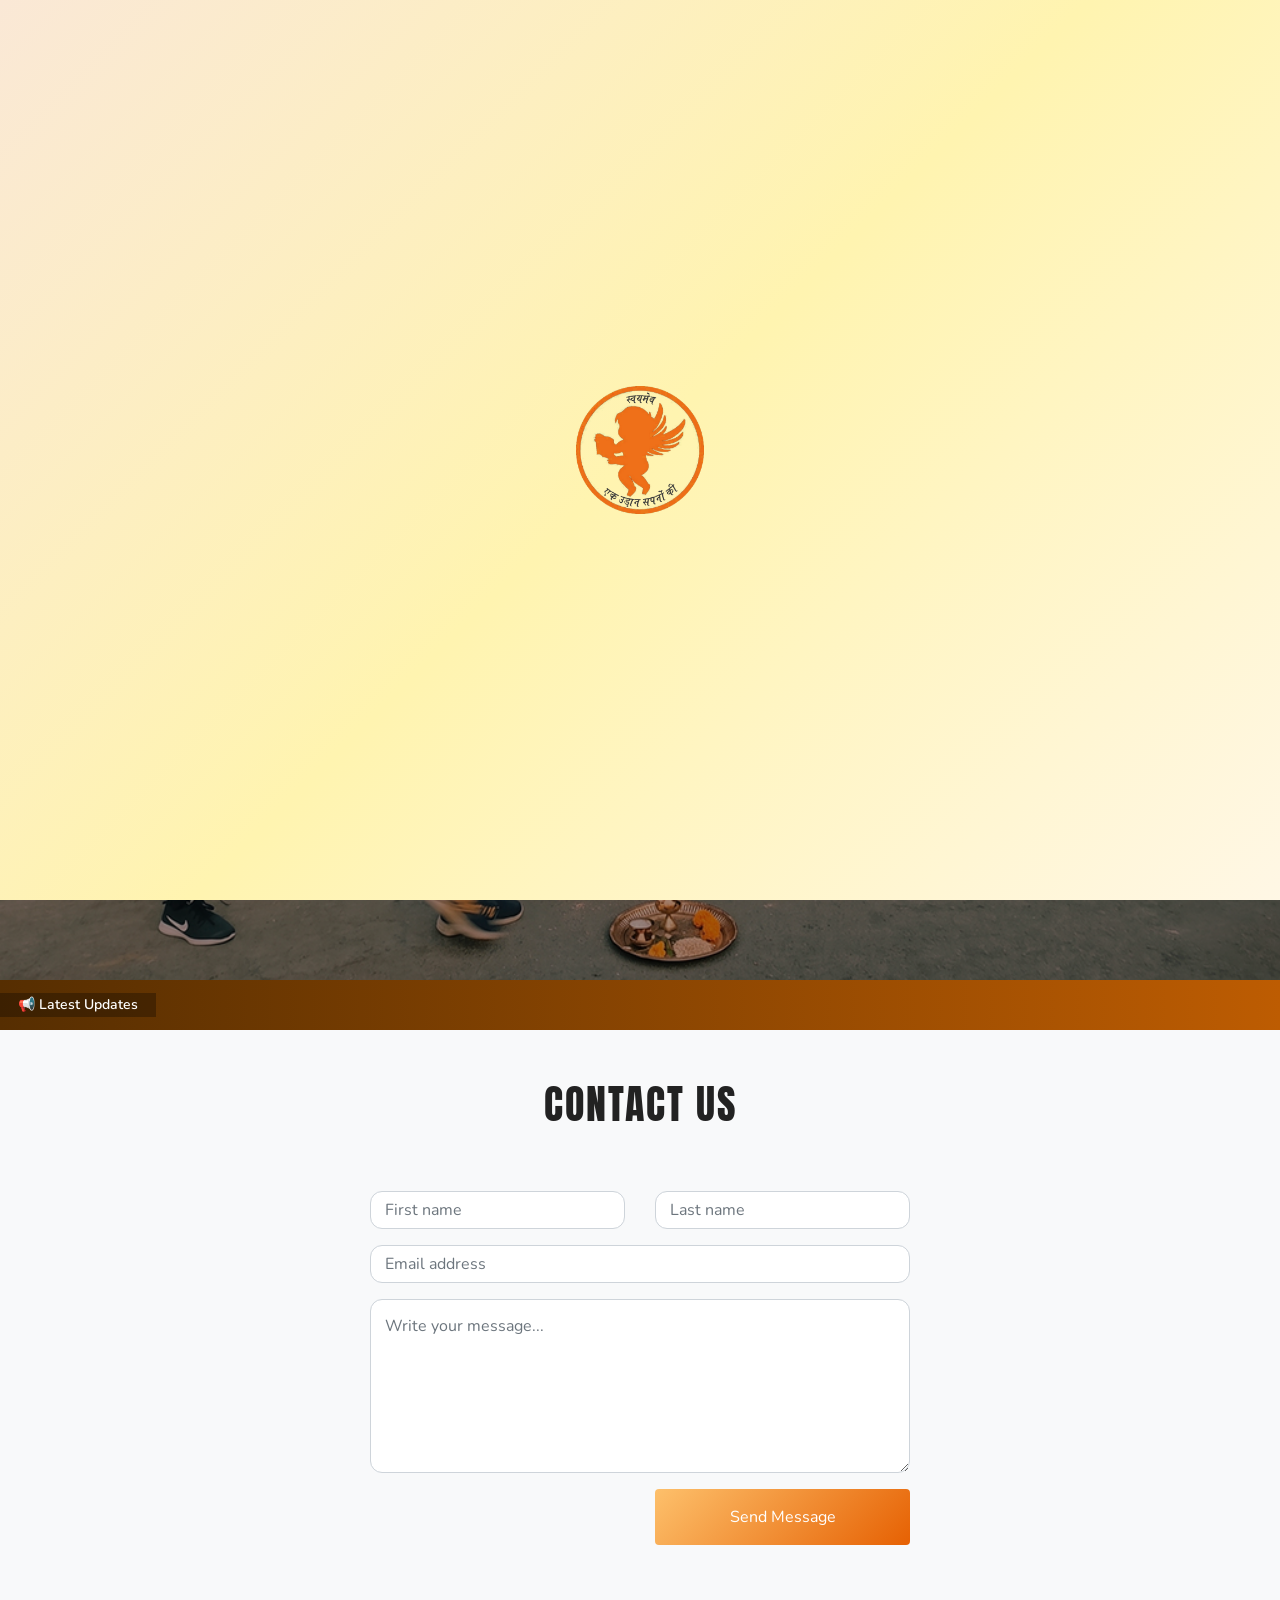
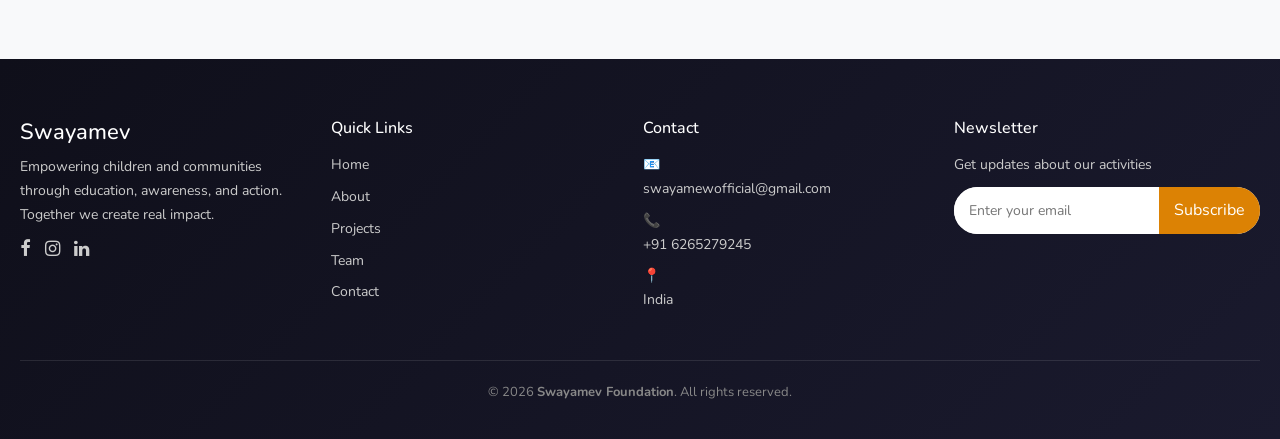
<file: blog.html>
<!DOCTYPE html>
<html lang="en">
  <head>
    <title>Swayamev</title>
	  <link rel = "icon" href = 
"https://cdn.shortpixel.ai/client/to_avif,q_glossy,ret_img/https://www.badlaavfoundation.in/wp-content/uploads/2020/03/baa-6-min-e1583489736230.png"
        type = "image/x-icon">
    <meta charset="utf-8">
    <meta name="viewport" content="width=device-width, initial-scale=1, shrink-to-fit=no">

    <link href="https://fonts.googleapis.com/css?family=Nunito:300,400,700|Anton" rel="stylesheet">
    

    <link rel="stylesheet" href="fonts/icomoon/style.css">
    <link rel="stylesheet" href="css/bootstrap.min.css">
    <link rel="stylesheet" href="css/magnific-popup.css">
    <link rel="stylesheet" href="css/jquery-ui.css">
    <link rel="stylesheet" href="css/owl.carousel.min.css">
    <link rel="stylesheet" href="css/owl.theme.default.min.css">
    <link rel="stylesheet" href="css/bootstrap-datepicker.css">
    <link rel="stylesheet" href="fonts/flaticon/font/flaticon.css">
    <link rel="stylesheet" href="css/aos.css">
    <link rel="stylesheet" href="css/style.css">
  </head>
  <body data-spy="scroll" data-target=".site-navbar-target" data-offset="300">
  
  <div class="site-wrap"  id="home-section">

    <div class="site-mobile-menu site-navbar-target">
      <div class="site-mobile-menu-header">
        <div class="site-mobile-menu-close mt-3">
          <span class="icon-close2 js-menu-toggle"></span>
        </div>
      </div>
      <div class="site-mobile-menu-body"></div>
    </div>
   
      
   <header class="site-navbar js-sticky-header">
  <div class="container">
    <div class="row align-items-center position-relative">

      <!-- Logo -->
      <div class="site-logo">
        <a href="index.html" class="logo-wrap">
          <img src="images/logo.png" alt="Logo" class="navbar-logo">
        </a>
      </div>

      <!-- Navigation -->
      <nav class="site-navigation ml-auto" role="navigation">
        <ul class="site-menu main-menu js-clone-nav d-none d-lg-flex align-items-center">
          <li><a href="#home-section" class="nav-link active">Home</a></li>
          <li><a href="#about-section" class="nav-link">About</a></li>
          <li><a href="#discover-section" class="nav-link">Projects</a></li>
          <li><a href="#donate-section" class="nav-link">Join Us</a></li>
          <li><a href="#blog-section" class="nav-link">Blog</a></li>

          <li class="nav-cta">
            <a href="#contact-section" class="btn nav-btn-glow">
              Contact <span class="btn-arrow">→</span>
            </a>
          </li>
        </ul>
      </nav>

      <!-- Mobile Toggle -->
      <div class="toggle-button d-inline-block d-lg-none">
        <a href="#" class="site-menu-toggle js-menu-toggle">
          ☰
        </a>
      </div>

    </div>
  </div>
</header>

<!-- Splash Screen -->
<div id="splash-screen">
  <div class="splash-bg"></div>
  <div class="splash-content">
    <img src="images/logo2.png" alt="NGO Logo" id="splash-logo">
    
  </div>
</div>



    
    <div class="owl-carousel slide-one-item">
      <a href="#"><img src="images/hero_1.jpg" alt="Image" class="img-fluid"></a>
      <a href="#"><img src="images/hero_2.jpg" alt="Image" class="img-fluid"></a>
      <a href="#"><img src="images/hero_3.jpg" alt="Image" class="img-fluid"></a>
      <a href="#"><img src="images/hero_4.jpg" alt="Image" class="img-fluid"></a>
      <a href="#"><img src="images/hero_5.jpg" alt="Image" class="img-fluid"></a>
      <a href="#"><img src="images/hero_6.jpg" alt="Image" class="img-fluid"></a>
      <a href="#"><img src="images/hero_7.jpg" alt="Image" class="img-fluid"></a>
      <a href="#"><img src="images/hero_8.jpg" alt="Image" class="img-fluid"></a>
      <a href="#"><img src="images/hero_9.jpg" alt="Image" class="img-fluid"></a>
      <a href="#"><img src="images/hero_10.jpg" alt="Image" class="img-fluid"></a>
    </div>

    <!-- 🔔 Notice / Announcement Bar -->
<div class="notice-bar">
  <div class="notice-label">📢 Latest Updates</div>

  <div class="notice-track">
    <div class="notice-content">
      
      <span>📚 Sunday Pathshala starting from 20th April</span>
      <span>💃 Dance Classes now available for children</span>
      <span>📢 Women Empowerment Workshop coming soon</span>
    </div>
  </div>
</div>



    <div class="site-section bg-light" id="contact-section">
      <div class="container">
        <div class="row">
          <div class="col-12 text-center mb-5">
            <h2 class="text-black section-title text-uppercase">Contact Us</h2>
          </div>
        </div>
        <div class="row justify-content-center">
          <div class="col-lg-6 mb-5">
            <form action="https://api.web3forms.com/submit" method="POST">
              <input type="hidden" name="redirect" value="https://web3forms.com/success">

  <!-- 🔑 Your Web3Forms Access Key -->
  <input type="hidden" name="access_key" value="239ac857-8c8b-46c6-a14d-553c0040ba74">

  <div class="form-group row">
    <div class="col-md-6 mb-4 mb-lg-0">
      <input type="text" name="first_name" class="form-control" placeholder="First name" required>
    </div>
    <div class="col-md-6">
      <input type="text" name="last_name" class="form-control" placeholder="Last name" required>
    </div>
  </div>

  <div class="form-group row">
    <div class="col-md-12">
      <input type="email" name="email" class="form-control" placeholder="Email address" required>
    </div>
  </div>

  <div class="form-group row">
    <div class="col-md-12">
      <textarea name="message" class="form-control" placeholder="Write your message..." cols="30" rows="6" required></textarea>
    </div>
  </div>

  <!-- Optional -->
  <input type="hidden" name="subject" value="New Contact Form Submission - Swayamev">
  <input type="hidden" name="from_name" value="Swayamev Website">

  <div class="form-group row">
    <div class="col-md-6 ml-auto">
      <button type="submit" class="btn btn-block btn-primary text-white py-3 px-5">
        Send Message
      </button>
    </div>
  </div>

</form>

<!-- ✅ Success Popup -->
<div id="successMessage" class="success-popup">
  <div class="success-box">
    <div class="success-icon">✔</div>
    <h3>Message Sent!</h3>
    <p>Thank you for contacting us. We'll get back to you soon.</p>
    <button onclick="closeSuccess()">OK</button>
  </div>
</div>
          </div>
          
        </div>
      </div>
    </div>


<footer class="ultra-footer">

  <div class="footer-container">

    <!-- 🔹 Logo + About -->
    <div class="footer-col">
      <h2 class="footer-logo">Swayamev</h2>
      <p class="footer-desc">
        Empowering children and communities through education, awareness, and action.
        Together we create real impact.
      </p>

      <div class="footer-social">
        <a href="#"><span class="icon-facebook"></span></a>
        <a href="#"><span class="icon-instagram"></span></a>
        <a href="#"><span class="icon-linkedin"></span></a>
      </div>
    </div>

    <!-- 🔹 Quick Links -->
    <div class="footer-col">
      <h3>Quick Links</h3>
      <a href="#home-section">Home</a>
      <a href="#about-section">About</a>
      <a href="#discover-section">Projects</a>
      <a href="#team-section">Team</a>
      <a href="#contact-section">Contact</a>
    </div>

    <!-- 🔹 Contact -->
    <div class="footer-col">
  <h3>Contact</h3>

  <p>
    📧 
    <a href="https://mail.google.com/mail/?view=cm&fs=1&to=swayamewofficial@gmail.com&su=Inquiry&body=Hello%20I%20want%20to%20connect" target="_blank">
      swayamewofficial@gmail.com
    </a>
  </p>

  <p>
    📞 
    <a href="tel:+916265279245">
      +91 6265279245
    </a>
  </p>

  <p>
    📍 
    <a href="https://www.google.com/maps/search/?api=1&query=India" target="_blank">
      India
    </a>
  </p>
</div>

    <!-- 🔹 Newsletter -->
    <div class="footer-col">
      <h3>Newsletter</h3>
      <p>Get updates about our activities</p>

      <form class="newsletter-form" onsubmit="subscribeUser(event)">
  <input type="email" placeholder="Enter your email" required>
  <button type="submit">Subscribe</button>
</form>
    </div>

  </div>

  <!-- 🔻 Bottom -->
  <div class="footer-bottom">
    <p>
      © <script>document.write(new Date().getFullYear());</script> 
      <strong>Swayamev Foundation</strong>. All rights reserved.
    </p>
  </div>

  <!-- ⬆️ Back to Top -->
  <button id="backToTop">↑</button>

</footer>

  </div>

<a href="https://whatsapp.com/channel/0029VbCx3v6EquiHHNOjva10" 
   target="_blank" 
   class="wa-float">

  <!-- ICON (always visible) -->
  <div class="wa-icon-box">
    <img src="images/whatsapp.png" alt="WhatsApp">
  </div>

  <!-- TEXT -->
  <span class="wa-label"><strong>Join WhatsApp</strong></span>

</a>


  <script src="js/jquery-3.3.1.min.js"></script>
  <script src="js/jquery-ui.js"></script>
  <script src="js/popper.min.js"></script>
  <script src="js/bootstrap.min.js"></script>
  <script src="js/owl.carousel.min.js"></script>
  <script src="js/jquery.magnific-popup.min.js"></script>
  <script src="js/jquery.sticky.js"></script>
  <script src="js/jquery.waypoints.min.js"></script>
  <script src="js/jquery.animateNumber.min.js"></script>
  <script src="js/aos.js"></script>

  <script src="js/main.js"></script>

  <script>
  AOS.init({
    duration: 900,
    once: true,
    easing: "ease-out-cubic"
  });
</script>

<script>
function setLang(lang) {
  document.querySelectorAll(".en").forEach(el => {
    el.style.display = lang === "en" ? "block" : "none";
  });

  document.querySelectorAll(".hi").forEach(el => {
    el.style.display = lang === "hi" ? "block" : "none";
  });

  document.querySelectorAll(".lang-toggle button").forEach(btn => {
    btn.classList.remove("active");
  });

  event.target.classList.add("active");
}

// Default language
setLang("en");
</script>


<script>
$(document).ready(function () {
  $(".vmv-marquee").owlCarousel({
    loop: true,
    margin: 30,

    autoplay: true,
    autoplayTimeout: 1,      // ❗ MUST be 1, NOT 0
    autoplaySpeed: 8000,     // higher = slower
    smartSpeed: 8000,

    slideTransition: 'linear',

    dots: false,
    nav: false,

    mouseDrag: false,        // ❗ disable drag for true marquee
    touchDrag: false,
    pullDrag: false,
    freeDrag: false,

    autoplayHoverPause: false,

    responsive: {
      0: { items: 1 },
      768: { items: 2 },
      1024: { items: 3 }
    }
  });
});
</script>

<script>
const counters = document.querySelectorAll('.count');
let hasStarted = false;

function runCounter() {
  counters.forEach(counter => {
    const target = +counter.dataset.target;
    let current = 0;
    const increment = target / 120;

    const update = () => {
      if (current < target) {
        current += increment;
        counter.innerText = Math.ceil(current);
        requestAnimationFrame(update);
      } else {
        counter.innerText = target;
      }
    };
    update();
  });
}

window.addEventListener('scroll', () => {
  const section = document.querySelector('.impact-section');
  const position = section.getBoundingClientRect().top;
  const screenHeight = window.innerHeight;

  if (!hasStarted && position < screenHeight - 120) {
    runCounter();
    hasStarted = true;
  }
});
</script>

<script>
window.addEventListener("load", () => {
  setTimeout(() => {
    document.getElementById("splash-screen").remove();
  }, 3500);
});
</script>

<script>
  window.addEventListener("load", () => {
  const splash = document.getElementById("splash-screen");
  const logo = document.getElementById("splash-logo");

  // 1. Zoom-in effect
  setTimeout(() => {
    logo.style.transform = "scale(1)";
    logo.style.opacity = "1";
  }, 100); // small delay to trigger transition

  // 2. Wait 3 seconds after zoom-in
  setTimeout(() => {
    // Fade out splash screen and logo
    splash.style.opacity = "0";

    // Remove from DOM after fade
    setTimeout(() => {
      splash.remove();
    }, 1000); // match CSS transition duration
  }, 3100); // 3 seconds + 100ms initial zoom
  
});

</script>

<script>
const form = document.querySelector("form");
const successPopup = document.getElementById("successMessage");

form.addEventListener("submit", async function(e) {
  e.preventDefault();

  const data = new FormData(form);

  const response = await fetch(form.action, {
    method: "POST",
    body: data
  });

  if (response.ok) {
    successPopup.classList.add("active");
    form.reset();
  } else {
    alert("❌ Something went wrong!");
  }
});

function closeSuccess() {
  successPopup.classList.remove("active");
}
</script>

<script>
function subscribeUser(event) {
  event.preventDefault();
  alert("🎉 Thank you for subscribing!");
}
</script>


  </body>
</html>
</file>
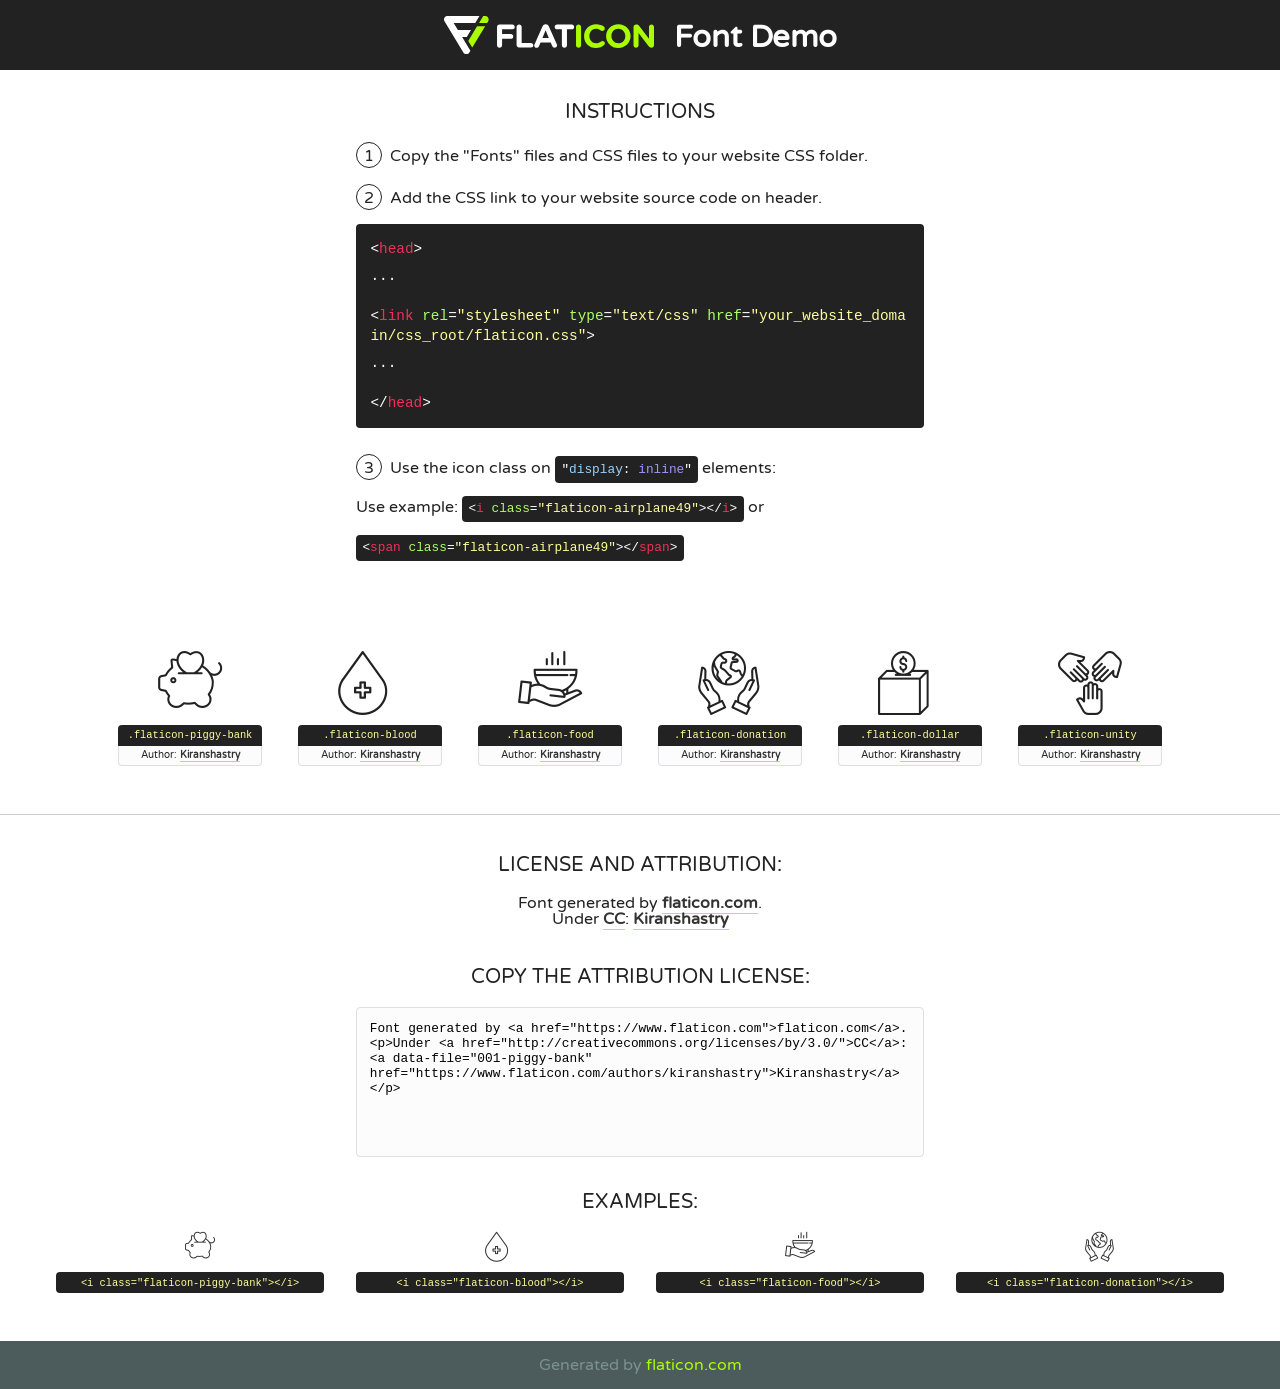
<file: fonts/flaticon/font/flaticon.html>
<!DOCTYPE html>
<!--
  Flaticon icon font: Flaticon
  Creation date: 01/05/2019 11:34
-->
<html>
<!DOCTYPE html>
<html>

<head>
    <title>Flaticon WebFont</title>
    <link href="http://fonts.googleapis.com/css?family=Varela+Round" rel="stylesheet" type="text/css" />
    <link rel="stylesheet" type="text/css" href="flaticon.css">
    <meta charset="UTF-8">
    <style>
    html, body, div, span, applet, object, iframe,
    h1, h2, h3, h4, h5, h6, p, blockquote, pre,
    a, abbr, acronym, address, big, cite, code,
    del, dfn, em, img, ins, kbd, q, s, samp,
    small, strike, strong, sub, sup, tt, var,
    b, u, i, center,
    dl, dt, dd, ol, ul, li,
    fieldset, form, label, legend,
    table, caption, tbody, tfoot, thead, tr, th, td,
    article, aside, canvas, details, embed, 
    figure, figcaption, footer, header, hgroup, 
    menu, nav, output, ruby, section, summary,
    time, mark, audio, video {
        margin: 0;
        padding: 0;
        border: 0;
        font-size: 100%;
        font: inherit;
        vertical-align: baseline;
    }
    /* HTML5 display-role reset for older browsers */
    article, aside, details, figcaption, figure, 
    footer, header, hgroup, menu, nav, section {
        display: block;
    }
    body {
        line-height: 1;
    }
    ol, ul {
        list-style: none;
    }
    blockquote, q {
        quotes: none;
    }
    blockquote:before, blockquote:after,
    q:before, q:after {
        content: '';
        content: none;
    }
    table {
        border-collapse: collapse;
        border-spacing: 0;
    }
    body {
        font-family: 'Varela Round', Helvetica, Arial, sans-serif;
        font-size: 16px;
        color: #222;
    }
    a {
        color: #333;
        border-bottom: 1px solid #a9fd00;
        font-weight: bold;
        text-decoration: none;
    }
    * {
        -moz-box-sizing: border-box;
        -webkit-box-sizing: border-box;
        box-sizing: border-box;
        margin: 0;
        padding: 0;
    }
    [class^="flaticon-"]:before, [class*=" flaticon-"]:before, [class^="flaticon-"]:after, [class*=" flaticon-"]:after {
        font-family: Flaticon;
        font-size: 30px;
        font-style: normal;
        margin-left: 20px;
        color: #333;
    }
    .wrapper {
        max-width: 600px;
        margin: auto;
        padding: 0 1em;
    }
    .title {
        font-size: 1.25em;
        text-align: center;
        margin-bottom: 1em;
        text-transform: uppercase;
    }
    header {
        text-align: center;
        background-color: #222;
        color: #fff;
        padding: 1em;
    }
    header .logo {
        width: 210px;
        height: 38px;
        display: inline-block;
        vertical-align: middle;
        margin-right: 1em;
        border: none;
    }
    header strong {
        font-size: 1.95em;
        font-weight: bold;
        vertical-align: middle;
        margin-top: 5px;
        display: inline-block;
    }
    .demo {
        margin: 2em auto;
        line-height: 1.25em;
    }
    .demo ul li {
        margin-bottom: 1em;
    }
    .demo ul li .num {
        color: #222;
        border-radius: 20px;
        display: inline-block;
        width: 26px;
        padding: 3px;
        height: 26px;
        text-align: center;
        margin-right: 0.5em;
        border: 1px solid #222;
    }
    .demo ul li code {
        background-color: #222;
        border-radius: 4px;
        padding: 0.25em 0.5em;
        display: inline-block;
        color: #fff;
        font-family: Consolas,Monaco,Lucida Console,Liberation Mono,DejaVu Sans Mono,Bitstream Vera Sans Mono,Courier New, monospace;
        font-weight: lighter;
        margin-top: 1em;
        font-size: 0.8em;
        word-break: break-all;
    }
    .demo ul li code.big {
        padding: 1em;
        font-size: 0.9em;
    }
    .demo ul li code .red {
        color: #EF3159;
    }
    .demo ul li code .green {
        color: #ACFF65;
    }
    .demo ul li code .yellow {
        color: #FFFF99;
    }
    .demo ul li code .blue {
        color: #99D3FF;
    }
    .demo ul li code .purple {
        color: #A295FF;
    }
    .demo ul li code .dots {
        margin-top: 0.5em;
        display: block;
    }
    #glyphs {
        border-bottom: 1px solid #ccc;
        padding: 2em 0;
        text-align: center;
    }
    .glyph {
        display: inline-block;
        width: 9em;
        margin: 1em;
        text-align: center;
        vertical-align: top;
        background: #FFF;
    }
    .glyph .glyph-icon {
        padding: 10px;
        display: block;
        font-family:"Flaticon";
        font-size: 64px;
        line-height: 1;
    }
    .glyph .glyph-icon:before {
        font-size: 64px;
        color: #222;
        margin-left: 0;
    }
    .class-name {
        font-size: 0.65em;
        background-color: #222;
        color: #fff;
        border-radius: 4px 4px 0 0;
        padding: 0.5em;
        color: #FFFF99;
        font-family: Consolas,Monaco,Lucida Console,Liberation Mono,DejaVu Sans Mono,Bitstream Vera Sans Mono,Courier New, monospace;
    }
    .author-name {
        font-size: 0.6em;
        background-color: #fcfcfd;
        border: 1px solid #DEDEE4;
        border-top: 0;
        border-radius: 0 0 4px 4px;
        padding: 0.5em;
    }
    .class-name:last-child {
        font-size: 10px;
        color:#888;
    }
    .class-name:last-child a {
        font-size: 10px;
        color:#555;
    }
    .class-name:last-child a:hover {
        color:#a9fd00;
    }
    .glyph > input {
        display: block;
        width: 100px;
        margin: 5px auto;
        text-align: center;
        font-size: 12px;
        cursor: text;
    }
    .glyph > input.icon-input {
        font-family:"Flaticon";
        font-size: 16px;
        margin-bottom: 10px;
    }
    .attribution .title {
        margin-top: 2em;
    }
    .attribution textarea {
        background-color: #fcfcfd;
        padding: 1em;
        border: none;
        box-shadow: none;
        border: 1px solid #DEDEE4;
        border-radius: 4px;
        resize: none;
        width: 100%;
        height: 150px;
        font-size: 0.8em;
        font-family: Consolas,Monaco,Lucida Console,Liberation Mono,DejaVu Sans Mono,Bitstream Vera Sans Mono,Courier New, monospace;
        -webkit-appearance: none;
    }
    .iconsuse {
        margin: 2em auto;
        text-align: center;
        max-width: 1200px;
    }
    .iconsuse:after {
        content: '';
        display: table;
        clear: both;
    }
    .iconsuse .image {
        float: left;
        width: 25%;
        padding: 0 1em;
    }
    .iconsuse .image p {
        margin-bottom: 1em;
    }
    .iconsuse .image span {
        display: block;
        font-size: 0.65em;
        background-color: #222;
        color: #fff;
        border-radius: 4px;
        padding: 0.5em;
        color: #FFFF99;
        margin-top: 1em;
        font-family: Consolas,Monaco,Lucida Console,Liberation Mono,DejaVu Sans Mono,Bitstream Vera Sans Mono,Courier New, monospace;
    }
    #footer {
        text-align: center;
        background-color: #4C5B5C;
        color: #7c9192;
        padding: 1em;
    }
    #footer a {
        border: none;
        color: #a9fd00;
        font-weight: normal;
    }
    @media (max-width: 960px) {
        .iconsuse .image {
            width: 50%;
        }
    }
    @media (max-width: 560px) {
        .iconsuse .image {
            width: 100%;
        }
    }
    </style>
</head>

<body class="characters-off">

    <header>
        <a href="https://www.flaticon.com" target="_blank" class="logo">
            <svg version="1.1" xmlns="http://www.w3.org/2000/svg" xmlns:xlink="http://www.w3.org/1999/xlink" xmlns:a="http://ns.adobe.com/AdobeSVGViewerExtensions/3.0/" viewBox="0 0 560.875 102.036" enable-background="new 0 0 560.875 102.036" xml:space="preserve">
                <defs>
                </defs>
                <g>
                    <g class="letters">
                        <path fill="#ffffff" d="M141.596,29.675c0-3.777,2.985-6.767,6.764-6.767h34.438c3.426,0,6.15,2.728,6.15,6.15
                        c0,3.43-2.724,6.149-6.15,6.149h-27.674v13.091h23.719c3.429,0,6.151,2.724,6.151,6.15c0,3.43-2.723,6.149-6.151,6.149h-23.719
                        v17.574c0,3.773-2.986,6.761-6.764,6.761c-3.779,0-6.764-2.989-6.764-6.761V29.675z"></path>
                        <path fill="#ffffff" d="M193.844,29.149c0-3.781,2.985-6.767,6.764-6.767c3.776,0,6.763,2.985,6.763,6.767v42.957h25.039
                        c3.426,0,6.149,2.726,6.149,6.153c0,3.425-2.723,6.15-6.149,6.15h-31.802c-3.779,0-6.764-2.986-6.764-6.768V29.149z"></path>
                        <path fill="#ffffff" d="M241.891,75.71l21.438-48.407c1.492-3.341,4.215-5.357,7.906-5.357h0.792
                        c3.686,0,6.323,2.017,7.815,5.357l21.439,48.407c0.436,0.967,0.701,1.845,0.701,2.723c0,3.602-2.809,6.501-6.414,6.501
                        c-3.161,0-5.269-1.845-6.499-4.655l-4.132-9.661h-27.059l-4.301,10.102c-1.144,2.631-3.426,4.214-6.237,4.214
                        c-3.517,0-6.24-2.81-6.24-6.325C241.1,77.64,241.451,76.677,241.891,75.71z M279.932,58.666l-8.521-20.297l-8.526,20.297H279.932
                        z"></path>
                        <path fill="#ffffff" d="M314.864,35.387H301.86c-3.429,0-6.239-2.813-6.239-6.238c0-3.429,2.811-6.24,6.239-6.24h39.533
                        c3.426,0,6.237,2.811,6.237,6.24c0,3.425-2.811,6.238-6.237,6.238h-13.001v42.785c0,3.773-2.99,6.761-6.764,6.761
                        c-3.779,0-6.764-2.989-6.764-6.761V35.387z"></path>
                        <path fill="#A9FD00" d="M352.615,29.149c0-3.781,2.985-6.767,6.767-6.767c3.774,0,6.761,2.985,6.761,6.767v49.024
                        c0,3.773-2.987,6.761-6.761,6.761c-3.781,0-6.767-2.989-6.767-6.761V29.149z"></path>
                        <path fill="#A9FD00" d="M374.132,53.836v-0.179c0-17.481,13.178-31.801,32.065-31.801c9.22,0,15.459,2.458,20.557,6.238
                        c1.402,1.054,2.637,2.985,2.637,5.357c0,3.692-2.985,6.59-6.681,6.59c-1.845,0-3.071-0.702-4.044-1.319
                        c-3.776-2.813-7.729-4.393-12.562-4.393c-10.364,0-17.831,8.611-17.831,19.154v0.173c0,10.542,7.291,19.329,17.831,19.329
                        c5.715,0,9.492-1.756,13.359-4.834c1.049-0.874,2.458-1.491,4.039-1.491c3.429,0,6.325,2.813,6.325,6.236
                        c0,2.106-1.056,3.78-2.282,4.834c-5.539,4.834-12.036,7.733-21.878,7.733C387.572,85.464,374.132,71.493,374.132,53.836z"></path>
                        <path fill="#A9FD00" d="M433.009,53.836v-0.179c0-17.481,13.79-31.801,32.766-31.801c18.981,0,32.592,14.143,32.592,31.628v0.173
                        c0,17.483-13.785,31.807-32.769,31.807C446.625,85.464,433.009,71.32,433.009,53.836z M484.224,53.836v-0.179
                        c0-10.539-7.725-19.326-18.626-19.326c-10.893,0-18.449,8.611-18.449,19.154v0.173c0,10.542,7.73,19.329,18.626,19.329
                        C476.676,72.986,484.224,64.378,484.224,53.836z"></path>
                        <path fill="#A9FD00" d="M506.233,29.321c0-3.774,2.99-6.763,6.767-6.763h1.401c3.252,0,5.183,1.583,7.029,3.953l26.093,34.265
                        V29.059c0-3.692,2.99-6.677,6.681-6.677c3.683,0,6.671,2.985,6.671,6.677v48.934c0,3.78-2.987,6.765-6.764,6.765h-0.436
                        c-3.257,0-5.188-1.581-7.034-3.953l-27.056-35.492v32.944c0,3.687-2.985,6.676-6.678,6.676c-3.683,0-6.673-2.989-6.673-6.676
                        V29.321z"></path>
                    </g>
                    <g class="insignia">
                        <path fill="#ffffff" d="M48.372,56.137h12.517l11.156-18.537H37.186L25.688,18.539h57.825L94.668,0H9.271
                        C5.925,0,2.842,1.801,1.198,4.716c-1.644,2.907-1.593,6.482,0.134,9.343l50.38,83.501c1.678,2.781,4.689,4.476,7.938,4.476
                        c3.246,0,6.257-1.695,7.935-4.476l2.898-4.804L48.372,56.137z"></path>
                        <g class="i">
                            <path fill="#A9FD00" d="M93.575,18.539h0.031v0.004l21.652,0.004l2.705-4.488c1.727-2.861,1.778-6.436,0.133-9.343
                            C116.454,1.801,113.371,0,110.026,0h-5.294L93.575,18.539z"></path>
                            <polygon fill="#A9FD00" points="88.291,27.356 64.725,66.486 75.519,84.404 109.942,27.356"></polygon>
                        </g>
                    </g>
                </g>
            </svg>
        </a>
        <strong>Font Demo</strong>
    </header>


    <section class="demo wrapper">

        <p class="title">Instructions</p>

        <ul>
            <li>
                <span class="num">1</span>Copy the "Fonts" files and CSS files to your website CSS folder.
            </li>
            <li>
                <span class="num">2</span>Add the CSS link to your website source code on header.
                <code class="big">
                    &lt;<span class="red">head</span>&gt;
                    <br/><span class="dots">...</span>
                    <br/>&lt;<span class="red">link</span> <span class="green">rel</span>=<span class="yellow">"stylesheet"</span> <span class="green">type</span>=<span class="yellow">"text/css"</span> <span class="green">href</span>=<span class="yellow">"your_website_domain/css_root/flaticon.css"</span>&gt;
                    <br/><span class="dots">...</span>
                    <br/>&lt;/<span class="red">head</span>&gt;
                </code>
            </li>

            <li>
                <p>
                    <span class="num">3</span>Use the icon class on <code>"<span class="blue">display</span>:<span class="purple"> inline</span>"</code> elements:
                    <br />
                    Use example: <code>&lt;<span class="red">i</span> <span class="green">class</span>=<span class="yellow">&quot;flaticon-airplane49&quot;</span>&gt;&lt;/<span class="red">i</span>&gt;</code> or <code>&lt;<span class="red">span</span> <span class="green">class</span>=<span class="yellow">&quot;flaticon-airplane49&quot;</span>&gt;&lt;/<span class="red">span</span>&gt;</code>
            </li>
        </ul>

    </section>




   <section id="glyphs">          
    
      
        <div class="glyph"><div class="glyph-icon flaticon-piggy-bank"></div>
            <div class="class-name">.flaticon-piggy-bank</div>
            <div class="author-name">Author: <a data-file="001-piggy-bank" href="https://www.flaticon.com/authors/kiranshastry">Kiranshastry</a> </div> 
        </div>        
        
        <div class="glyph"><div class="glyph-icon flaticon-blood"></div>
            <div class="class-name">.flaticon-blood</div>
            <div class="author-name">Author: <a data-file="002-blood" href="https://www.flaticon.com/authors/kiranshastry">Kiranshastry</a> </div> 
        </div>        
        
        <div class="glyph"><div class="glyph-icon flaticon-food"></div>
            <div class="class-name">.flaticon-food</div>
            <div class="author-name">Author: <a data-file="003-food" href="https://www.flaticon.com/authors/kiranshastry">Kiranshastry</a> </div> 
        </div>        
        
        <div class="glyph"><div class="glyph-icon flaticon-donation"></div>
            <div class="class-name">.flaticon-donation</div>
            <div class="author-name">Author: <a data-file="004-donation" href="https://www.flaticon.com/authors/kiranshastry">Kiranshastry</a> </div> 
        </div>        
        
        <div class="glyph"><div class="glyph-icon flaticon-dollar"></div>
            <div class="class-name">.flaticon-dollar</div>
            <div class="author-name">Author: <a data-file="005-dollar" href="https://www.flaticon.com/authors/kiranshastry">Kiranshastry</a> </div> 
        </div>        
        
        <div class="glyph"><div class="glyph-icon flaticon-unity"></div>
            <div class="class-name">.flaticon-unity</div>
            <div class="author-name">Author: <a data-file="006-unity" href="https://www.flaticon.com/authors/kiranshastry">Kiranshastry</a> </div> 
        </div>        
        

    </section>



    <section class="attribution wrapper"   style="text-align:center;">

      <div class="title">License and attribution:</div><div class="attrDiv">Font generated by <a href="https://www.flaticon.com">flaticon.com</a>. <div><p>Under <a href="http://creativecommons.org/licenses/by/3.0/">CC</a>: <a data-file="001-piggy-bank" href="https://www.flaticon.com/authors/kiranshastry">Kiranshastry</a></p>  </div>
      </div>
      <div class="title">Copy the Attribution License:</div>

    <textarea onclick="this.focus();this.select();">Font generated by &lt;a href=&quot;https://www.flaticon.com&quot;&gt;flaticon.com&lt;/a&gt;. <p>Under <a href="http://creativecommons.org/licenses/by/3.0/">CC</a>: <a data-file="001-piggy-bank" href="https://www.flaticon.com/authors/kiranshastry">Kiranshastry</a></p>  
     </textarea>

    </section>

    <section class="iconsuse">

          <div class="title">Examples:</div>            
             
            <div class="image">
                <p>
                    <i class="glyph-icon flaticon-piggy-bank"></i> 
                    <span>&lt;i class=&quot;flaticon-piggy-bank&quot;&gt;&lt;/i&gt;</span>
                </p>
            </div>
            
            <div class="image">
                <p>
                    <i class="glyph-icon flaticon-blood"></i> 
                    <span>&lt;i class=&quot;flaticon-blood&quot;&gt;&lt;/i&gt;</span>
                </p>
            </div>
            
            <div class="image">
                <p>
                    <i class="glyph-icon flaticon-food"></i> 
                    <span>&lt;i class=&quot;flaticon-food&quot;&gt;&lt;/i&gt;</span>
                </p>
            </div>
            
            <div class="image">
                <p>
                    <i class="glyph-icon flaticon-donation"></i> 
                    <span>&lt;i class=&quot;flaticon-donation&quot;&gt;&lt;/i&gt;</span>
                </p>
            </div>
                       
        </div>
                            
    </section>

<div id="footer">
    <div>Generated by <a href="https://www.flaticon.com">flaticon.com</a>
    </div>
</div>



</body>
</html>
</file>
<file: fonts/icomoon/style.css>
@font-face {
  font-family: 'icomoon';
  src:  url('fonts/icomoon.eot?10si43');
  src:  url('fonts/icomoon.eot?10si43#iefix') format('embedded-opentype'),
    url('fonts/icomoon.ttf?10si43') format('truetype'),
    url('fonts/icomoon.woff?10si43') format('woff'),
    url('fonts/icomoon.svg?10si43#icomoon') format('svg');
  font-weight: normal;
  font-style: normal;
}

[class^="icon-"], [class*=" icon-"] {
 
  font-family: 'icomoon' !important;
  speak: none;
  font-style: normal;
  font-weight: normal;
  font-variant: normal;
  text-transform: none;
  line-height: 1;

 
  -webkit-font-smoothing: antialiased;
  -moz-osx-font-smoothing: grayscale;
}

.icon-asterisk:before {
  content: "\f069";
}
.icon-plus:before {
  content: "\f067";
}
.icon-question:before {
  content: "\f128";
}
.icon-minus:before {
  content: "\f068";
}
.icon-glass:before {
  content: "\f000";
}
.icon-music:before {
  content: "\f001";
}
.icon-search:before {
  content: "\f002";
}
.icon-envelope-o:before {
  content: "\f003";
}
.icon-heart:before {
  content: "\f004";
}
.icon-star:before {
  content: "\f005";
}
.icon-star-o:before {
  content: "\f006";
}
.icon-user:before {
  content: "\f007";
}
.icon-film:before {
  content: "\f008";
}
.icon-th-large:before {
  content: "\f009";
}
.icon-th:before {
  content: "\f00a";
}
.icon-th-list:before {
  content: "\f00b";
}
.icon-check:before {
  content: "\f00c";
}
.icon-close:before {
  content: "\f00d";
}
.icon-remove:before {
  content: "\f00d";
}
.icon-times:before {
  content: "\f00d";
}
.icon-search-plus:before {
  content: "\f00e";
}
.icon-search-minus:before {
  content: "\f010";
}
.icon-power-off:before {
  content: "\f011";
}
.icon-signal:before {
  content: "\f012";
}
.icon-cog:before {
  content: "\f013";
}
.icon-gear:before {
  content: "\f013";
}
.icon-trash-o:before {
  content: "\f014";
}
.icon-home:before {
  content: "\f015";
}
.icon-file-o:before {
  content: "\f016";
}
.icon-clock-o:before {
  content: "\f017";
}
.icon-road:before {
  content: "\f018";
}
.icon-download:before {
  content: "\f019";
}
.icon-arrow-circle-o-down:before {
  content: "\f01a";
}
.icon-arrow-circle-o-up:before {
  content: "\f01b";
}
.icon-inbox:before {
  content: "\f01c";
}
.icon-play-circle-o:before {
  content: "\f01d";
}
.icon-repeat:before {
  content: "\f01e";
}
.icon-rotate-right:before {
  content: "\f01e";
}
.icon-refresh:before {
  content: "\f021";
}
.icon-list-alt:before {
  content: "\f022";
}
.icon-lock:before {
  content: "\f023";
}
.icon-flag:before {
  content: "\f024";
}
.icon-headphones:before {
  content: "\f025";
}
.icon-volume-off:before {
  content: "\f026";
}
.icon-volume-down:before {
  content: "\f027";
}
.icon-volume-up:before {
  content: "\f028";
}
.icon-qrcode:before {
  content: "\f029";
}
.icon-barcode:before {
  content: "\f02a";
}
.icon-tag:before {
  content: "\f02b";
}
.icon-tags:before {
  content: "\f02c";
}
.icon-book:before {
  content: "\f02d";
}
.icon-bookmark:before {
  content: "\f02e";
}
.icon-print:before {
  content: "\f02f";
}
.icon-camera:before {
  content: "\f030";
}
.icon-font:before {
  content: "\f031";
}
.icon-bold:before {
  content: "\f032";
}
.icon-italic:before {
  content: "\f033";
}
.icon-text-height:before {
  content: "\f034";
}
.icon-text-width:before {
  content: "\f035";
}
.icon-align-left:before {
  content: "\f036";
}
.icon-align-center:before {
  content: "\f037";
}
.icon-align-right:before {
  content: "\f038";
}
.icon-align-justify:before {
  content: "\f039";
}
.icon-list:before {
  content: "\f03a";
}
.icon-dedent:before {
  content: "\f03b";
}
.icon-outdent:before {
  content: "\f03b";
}
.icon-indent:before {
  content: "\f03c";
}
.icon-video-camera:before {
  content: "\f03d";
}
.icon-image:before {
  content: "\f03e";
}
.icon-photo:before {
  content: "\f03e";
}
.icon-picture-o:before {
  content: "\f03e";
}
.icon-pencil:before {
  content: "\f040";
}
.icon-map-marker:before {
  content: "\f041";
}
.icon-adjust:before {
  content: "\f042";
}
.icon-tint:before {
  content: "\f043";
}
.icon-edit:before {
  content: "\f044";
}
.icon-pencil-square-o:before {
  content: "\f044";
}
.icon-share-square-o:before {
  content: "\f045";
}
.icon-check-square-o:before {
  content: "\f046";
}
.icon-arrows:before {
  content: "\f047";
}
.icon-step-backward:before {
  content: "\f048";
}
.icon-fast-backward:before {
  content: "\f049";
}
.icon-backward:before {
  content: "\f04a";
}
.icon-play:before {
  content: "\f04b";
}
.icon-pause:before {
  content: "\f04c";
}
.icon-stop:before {
  content: "\f04d";
}
.icon-forward:before {
  content: "\f04e";
}
.icon-fast-forward:before {
  content: "\f050";
}
.icon-step-forward:before {
  content: "\f051";
}
.icon-eject:before {
  content: "\f052";
}
.icon-chevron-left:before {
  content: "\f053";
}
.icon-chevron-right:before {
  content: "\f054";
}
.icon-plus-circle:before {
  content: "\f055";
}
.icon-minus-circle:before {
  content: "\f056";
}
.icon-times-circle:before {
  content: "\f057";
}
.icon-check-circle:before {
  content: "\f058";
}
.icon-question-circle:before {
  content: "\f059";
}
.icon-info-circle:before {
  content: "\f05a";
}
.icon-crosshairs:before {
  content: "\f05b";
}
.icon-times-circle-o:before {
  content: "\f05c";
}
.icon-check-circle-o:before {
  content: "\f05d";
}
.icon-ban:before {
  content: "\f05e";
}
.icon-arrow-left:before {
  content: "\f060";
}
.icon-arrow-right:before {
  content: "\f061";
}
.icon-arrow-up:before {
  content: "\f062";
}
.icon-arrow-down:before {
  content: "\f063";
}
.icon-mail-forward:before {
  content: "\f064";
}
.icon-share:before {
  content: "\f064";
}
.icon-expand:before {
  content: "\f065";
}
.icon-compress:before {
  content: "\f066";
}
.icon-exclamation-circle:before {
  content: "\f06a";
}
.icon-gift:before {
  content: "\f06b";
}
.icon-leaf:before {
  content: "\f06c";
}
.icon-fire:before {
  content: "\f06d";
}
.icon-eye:before {
  content: "\f06e";
}
.icon-eye-slash:before {
  content: "\f070";
}
.icon-exclamation-triangle:before {
  content: "\f071";
}
.icon-warning:before {
  content: "\f071";
}
.icon-plane:before {
  content: "\f072";
}
.icon-calendar:before {
  content: "\f073";
}
.icon-random:before {
  content: "\f074";
}
.icon-comment:before {
  content: "\f075";
}
.icon-magnet:before {
  content: "\f076";
}
.icon-chevron-up:before {
  content: "\f077";
}
.icon-chevron-down:before {
  content: "\f078";
}
.icon-retweet:before {
  content: "\f079";
}
.icon-shopping-cart:before {
  content: "\f07a";
}
.icon-folder:before {
  content: "\f07b";
}
.icon-folder-open:before {
  content: "\f07c";
}
.icon-arrows-v:before {
  content: "\f07d";
}
.icon-arrows-h:before {
  content: "\f07e";
}
.icon-bar-chart:before {
  content: "\f080";
}
.icon-bar-chart-o:before {
  content: "\f080";
}
.icon-twitter-square:before {
  content: "\f081";
}
.icon-facebook-square:before {
  content: "\f082";
}
.icon-camera-retro:before {
  content: "\f083";
}
.icon-key:before {
  content: "\f084";
}
.icon-cogs:before {
  content: "\f085";
}
.icon-gears:before {
  content: "\f085";
}
.icon-comments:before {
  content: "\f086";
}
.icon-thumbs-o-up:before {
  content: "\f087";
}
.icon-thumbs-o-down:before {
  content: "\f088";
}
.icon-star-half:before {
  content: "\f089";
}
.icon-heart-o:before {
  content: "\f08a";
}
.icon-sign-out:before {
  content: "\f08b";
}
.icon-linkedin-square:before {
  content: "\f08c";
}
.icon-thumb-tack:before {
  content: "\f08d";
}
.icon-external-link:before {
  content: "\f08e";
}
.icon-sign-in:before {
  content: "\f090";
}
.icon-trophy:before {
  content: "\f091";
}
.icon-github-square:before {
  content: "\f092";
}
.icon-upload:before {
  content: "\f093";
}
.icon-lemon-o:before {
  content: "\f094";
}
.icon-phone:before {
  content: "\f095";
}
.icon-square-o:before {
  content: "\f096";
}
.icon-bookmark-o:before {
  content: "\f097";
}
.icon-phone-square:before {
  content: "\f098";
}
.icon-twitter:before {
  content: "\f099";
}
.icon-facebook:before {
  content: "\f09a";
}
.icon-facebook-f:before {
  content: "\f09a";
}
.icon-github:before {
  content: "\f09b";
}
.icon-unlock:before {
  content: "\f09c";
}
.icon-credit-card:before {
  content: "\f09d";
}
.icon-feed:before {
  content: "\f09e";
}
.icon-rss:before {
  content: "\f09e";
}
.icon-hdd-o:before {
  content: "\f0a0";
}
.icon-bullhorn:before {
  content: "\f0a1";
}
.icon-bell-o:before {
  content: "\f0a2";
}
.icon-certificate:before {
  content: "\f0a3";
}
.icon-hand-o-right:before {
  content: "\f0a4";
}
.icon-hand-o-left:before {
  content: "\f0a5";
}
.icon-hand-o-up:before {
  content: "\f0a6";
}
.icon-hand-o-down:before {
  content: "\f0a7";
}
.icon-arrow-circle-left:before {
  content: "\f0a8";
}
.icon-arrow-circle-right:before {
  content: "\f0a9";
}
.icon-arrow-circle-up:before {
  content: "\f0aa";
}
.icon-arrow-circle-down:before {
  content: "\f0ab";
}
.icon-globe:before {
  content: "\f0ac";
}
.icon-wrench:before {
  content: "\f0ad";
}
.icon-tasks:before {
  content: "\f0ae";
}
.icon-filter:before {
  content: "\f0b0";
}
.icon-briefcase:before {
  content: "\f0b1";
}
.icon-arrows-alt:before {
  content: "\f0b2";
}
.icon-group:before {
  content: "\f0c0";
}
.icon-users:before {
  content: "\f0c0";
}
.icon-chain:before {
  content: "\f0c1";
}
.icon-link:before {
  content: "\f0c1";
}
.icon-cloud:before {
  content: "\f0c2";
}
.icon-flask:before {
  content: "\f0c3";
}
.icon-cut:before {
  content: "\f0c4";
}
.icon-scissors:before {
  content: "\f0c4";
}
.icon-copy:before {
  content: "\f0c5";
}
.icon-files-o:before {
  content: "\f0c5";
}
.icon-paperclip:before {
  content: "\f0c6";
}
.icon-floppy-o:before {
  content: "\f0c7";
}
.icon-save:before {
  content: "\f0c7";
}
.icon-square:before {
  content: "\f0c8";
}
.icon-bars:before {
  content: "\f0c9";
}
.icon-navicon:before {
  content: "\f0c9";
}
.icon-reorder:before {
  content: "\f0c9";
}
.icon-list-ul:before {
  content: "\f0ca";
}
.icon-list-ol:before {
  content: "\f0cb";
}
.icon-strikethrough:before {
  content: "\f0cc";
}
.icon-underline:before {
  content: "\f0cd";
}
.icon-table:before {
  content: "\f0ce";
}
.icon-magic:before {
  content: "\f0d0";
}
.icon-truck:before {
  content: "\f0d1";
}
.icon-pinterest:before {
  content: "\f0d2";
}
.icon-pinterest-square:before {
  content: "\f0d3";
}
.icon-google-plus-square:before {
  content: "\f0d4";
}
.icon-google-plus:before {
  content: "\f0d5";
}
.icon-money:before {
  content: "\f0d6";
}
.icon-caret-down:before {
  content: "\f0d7";
}
.icon-caret-up:before {
  content: "\f0d8";
}
.icon-caret-left:before {
  content: "\f0d9";
}
.icon-caret-right:before {
  content: "\f0da";
}
.icon-columns:before {
  content: "\f0db";
}
.icon-sort:before {
  content: "\f0dc";
}
.icon-unsorted:before {
  content: "\f0dc";
}
.icon-sort-desc:before {
  content: "\f0dd";
}
.icon-sort-down:before {
  content: "\f0dd";
}
.icon-sort-asc:before {
  content: "\f0de";
}
.icon-sort-up:before {
  content: "\f0de";
}
.icon-envelope:before {
  content: "\f0e0";
}
.icon-linkedin:before {
  content: "\f0e1";
}
.icon-rotate-left:before {
  content: "\f0e2";
}
.icon-undo:before {
  content: "\f0e2";
}
.icon-gavel:before {
  content: "\f0e3";
}
.icon-legal:before {
  content: "\f0e3";
}
.icon-dashboard:before {
  content: "\f0e4";
}
.icon-tachometer:before {
  content: "\f0e4";
}
.icon-comment-o:before {
  content: "\f0e5";
}
.icon-comments-o:before {
  content: "\f0e6";
}
.icon-bolt:before {
  content: "\f0e7";
}
.icon-flash:before {
  content: "\f0e7";
}
.icon-sitemap:before {
  content: "\f0e8";
}
.icon-umbrella:before {
  content: "\f0e9";
}
.icon-clipboard:before {
  content: "\f0ea";
}
.icon-paste:before {
  content: "\f0ea";
}
.icon-lightbulb-o:before {
  content: "\f0eb";
}
.icon-exchange:before {
  content: "\f0ec";
}
.icon-cloud-download:before {
  content: "\f0ed";
}
.icon-cloud-upload:before {
  content: "\f0ee";
}
.icon-user-md:before {
  content: "\f0f0";
}
.icon-stethoscope:before {
  content: "\f0f1";
}
.icon-suitcase:before {
  content: "\f0f2";
}
.icon-bell:before {
  content: "\f0f3";
}
.icon-coffee:before {
  content: "\f0f4";
}
.icon-cutlery:before {
  content: "\f0f5";
}
.icon-file-text-o:before {
  content: "\f0f6";
}
.icon-building-o:before {
  content: "\f0f7";
}
.icon-hospital-o:before {
  content: "\f0f8";
}
.icon-ambulance:before {
  content: "\f0f9";
}
.icon-medkit:before {
  content: "\f0fa";
}
.icon-fighter-jet:before {
  content: "\f0fb";
}
.icon-beer:before {
  content: "\f0fc";
}
.icon-h-square:before {
  content: "\f0fd";
}
.icon-plus-square:before {
  content: "\f0fe";
}
.icon-angle-double-left:before {
  content: "\f100";
}
.icon-angle-double-right:before {
  content: "\f101";
}
.icon-angle-double-up:before {
  content: "\f102";
}
.icon-angle-double-down:before {
  content: "\f103";
}
.icon-angle-left:before {
  content: "\f104";
}
.icon-angle-right:before {
  content: "\f105";
}
.icon-angle-up:before {
  content: "\f106";
}
.icon-angle-down:before {
  content: "\f107";
}
.icon-desktop:before {
  content: "\f108";
}
.icon-laptop:before {
  content: "\f109";
}
.icon-tablet:before {
  content: "\f10a";
}
.icon-mobile:before {
  content: "\f10b";
}
.icon-mobile-phone:before {
  content: "\f10b";
}
.icon-circle-o:before {
  content: "\f10c";
}
.icon-quote-left:before {
  content: "\f10d";
}
.icon-quote-right:before {
  content: "\f10e";
}
.icon-spinner:before {
  content: "\f110";
}
.icon-circle:before {
  content: "\f111";
}
.icon-mail-reply:before {
  content: "\f112";
}
.icon-reply:before {
  content: "\f112";
}
.icon-github-alt:before {
  content: "\f113";
}
.icon-folder-o:before {
  content: "\f114";
}
.icon-folder-open-o:before {
  content: "\f115";
}
.icon-smile-o:before {
  content: "\f118";
}
.icon-frown-o:before {
  content: "\f119";
}
.icon-meh-o:before {
  content: "\f11a";
}
.icon-gamepad:before {
  content: "\f11b";
}
.icon-keyboard-o:before {
  content: "\f11c";
}
.icon-flag-o:before {
  content: "\f11d";
}
.icon-flag-checkered:before {
  content: "\f11e";
}
.icon-terminal:before {
  content: "\f120";
}
.icon-code:before {
  content: "\f121";
}
.icon-mail-reply-all:before {
  content: "\f122";
}
.icon-reply-all:before {
  content: "\f122";
}
.icon-star-half-empty:before {
  content: "\f123";
}
.icon-star-half-full:before {
  content: "\f123";
}
.icon-star-half-o:before {
  content: "\f123";
}
.icon-location-arrow:before {
  content: "\f124";
}
.icon-crop:before {
  content: "\f125";
}
.icon-code-fork:before {
  content: "\f126";
}
.icon-chain-broken:before {
  content: "\f127";
}
.icon-unlink:before {
  content: "\f127";
}
.icon-info:before {
  content: "\f129";
}
.icon-exclamation:before {
  content: "\f12a";
}
.icon-superscript:before {
  content: "\f12b";
}
.icon-subscript:before {
  content: "\f12c";
}
.icon-eraser:before {
  content: "\f12d";
}
.icon-puzzle-piece:before {
  content: "\f12e";
}
.icon-microphone:before {
  content: "\f130";
}
.icon-microphone-slash:before {
  content: "\f131";
}
.icon-shield:before {
  content: "\f132";
}
.icon-calendar-o:before {
  content: "\f133";
}
.icon-fire-extinguisher:before {
  content: "\f134";
}
.icon-rocket:before {
  content: "\f135";
}
.icon-maxcdn:before {
  content: "\f136";
}
.icon-chevron-circle-left:before {
  content: "\f137";
}
.icon-chevron-circle-right:before {
  content: "\f138";
}
.icon-chevron-circle-up:before {
  content: "\f139";
}
.icon-chevron-circle-down:before {
  content: "\f13a";
}
.icon-html5:before {
  content: "\f13b";
}
.icon-css3:before {
  content: "\f13c";
}
.icon-anchor:before {
  content: "\f13d";
}
.icon-unlock-alt:before {
  content: "\f13e";
}
.icon-bullseye:before {
  content: "\f140";
}
.icon-ellipsis-h:before {
  content: "\f141";
}
.icon-ellipsis-v:before {
  content: "\f142";
}
.icon-rss-square:before {
  content: "\f143";
}
.icon-play-circle:before {
  content: "\f144";
}
.icon-ticket:before {
  content: "\f145";
}
.icon-minus-square:before {
  content: "\f146";
}
.icon-minus-square-o:before {
  content: "\f147";
}
.icon-level-up:before {
  content: "\f148";
}
.icon-level-down:before {
  content: "\f149";
}
.icon-check-square:before {
  content: "\f14a";
}
.icon-pencil-square:before {
  content: "\f14b";
}
.icon-external-link-square:before {
  content: "\f14c";
}
.icon-share-square:before {
  content: "\f14d";
}
.icon-compass:before {
  content: "\f14e";
}
.icon-caret-square-o-down:before {
  content: "\f150";
}
.icon-toggle-down:before {
  content: "\f150";
}
.icon-caret-square-o-up:before {
  content: "\f151";
}
.icon-toggle-up:before {
  content: "\f151";
}
.icon-caret-square-o-right:before {
  content: "\f152";
}
.icon-toggle-right:before {
  content: "\f152";
}
.icon-eur:before {
  content: "\f153";
}
.icon-euro:before {
  content: "\f153";
}
.icon-gbp:before {
  content: "\f154";
}
.icon-dollar:before {
  content: "\f155";
}
.icon-usd:before {
  content: "\f155";
}
.icon-inr:before {
  content: "\f156";
}
.icon-rupee:before {
  content: "\f156";
}
.icon-cny:before {
  content: "\f157";
}
.icon-jpy:before {
  content: "\f157";
}
.icon-rmb:before {
  content: "\f157";
}
.icon-yen:before {
  content: "\f157";
}
.icon-rouble:before {
  content: "\f158";
}
.icon-rub:before {
  content: "\f158";
}
.icon-ruble:before {
  content: "\f158";
}
.icon-krw:before {
  content: "\f159";
}
.icon-won:before {
  content: "\f159";
}
.icon-bitcoin:before {
  content: "\f15a";
}
.icon-btc:before {
  content: "\f15a";
}
.icon-file:before {
  content: "\f15b";
}
.icon-file-text:before {
  content: "\f15c";
}
.icon-sort-alpha-asc:before {
  content: "\f15d";
}
.icon-sort-alpha-desc:before {
  content: "\f15e";
}
.icon-sort-amount-asc:before {
  content: "\f160";
}
.icon-sort-amount-desc:before {
  content: "\f161";
}
.icon-sort-numeric-asc:before {
  content: "\f162";
}
.icon-sort-numeric-desc:before {
  content: "\f163";
}
.icon-thumbs-up:before {
  content: "\f164";
}
.icon-thumbs-down:before {
  content: "\f165";
}
.icon-youtube-square:before {
  content: "\f166";
}
.icon-youtube:before {
  content: "\f167";
}
.icon-xing:before {
  content: "\f168";
}
.icon-xing-square:before {
  content: "\f169";
}
.icon-youtube-play:before {
  content: "\f16a";
}
.icon-dropbox:before {
  content: "\f16b";
}
.icon-stack-overflow:before {
  content: "\f16c";
}
.icon-instagram:before {
  content: "\f16d";
}
.icon-flickr:before {
  content: "\f16e";
}
.icon-adn:before {
  content: "\f170";
}
.icon-bitbucket:before {
  content: "\f171";
}
.icon-bitbucket-square:before {
  content: "\f172";
}
.icon-tumblr:before {
  content: "\f173";
}
.icon-tumblr-square:before {
  content: "\f174";
}
.icon-long-arrow-down:before {
  content: "\f175";
}
.icon-long-arrow-up:before {
  content: "\f176";
}
.icon-long-arrow-left:before {
  content: "\f177";
}
.icon-long-arrow-right:before {
  content: "\f178";
}
.icon-apple:before {
  content: "\f179";
}
.icon-windows:before {
  content: "\f17a";
}
.icon-android:before {
  content: "\f17b";
}
.icon-linux:before {
  content: "\f17c";
}
.icon-dribbble:before {
  content: "\f17d";
}
.icon-skype:before {
  content: "\f17e";
}
.icon-foursquare:before {
  content: "\f180";
}
.icon-trello:before {
  content: "\f181";
}
.icon-female:before {
  content: "\f182";
}
.icon-male:before {
  content: "\f183";
}
.icon-gittip:before {
  content: "\f184";
}
.icon-gratipay:before {
  content: "\f184";
}
.icon-sun-o:before {
  content: "\f185";
}
.icon-moon-o:before {
  content: "\f186";
}
.icon-archive:before {
  content: "\f187";
}
.icon-bug:before {
  content: "\f188";
}
.icon-vk:before {
  content: "\f189";
}
.icon-weibo:before {
  content: "\f18a";
}
.icon-renren:before {
  content: "\f18b";
}
.icon-pagelines:before {
  content: "\f18c";
}
.icon-stack-exchange:before {
  content: "\f18d";
}
.icon-arrow-circle-o-right:before {
  content: "\f18e";
}
.icon-arrow-circle-o-left:before {
  content: "\f190";
}
.icon-caret-square-o-left:before {
  content: "\f191";
}
.icon-toggle-left:before {
  content: "\f191";
}
.icon-dot-circle-o:before {
  content: "\f192";
}
.icon-wheelchair:before {
  content: "\f193";
}
.icon-vimeo-square:before {
  content: "\f194";
}
.icon-try:before {
  content: "\f195";
}
.icon-turkish-lira:before {
  content: "\f195";
}
.icon-plus-square-o:before {
  content: "\f196";
}
.icon-space-shuttle:before {
  content: "\f197";
}
.icon-slack:before {
  content: "\f198";
}
.icon-envelope-square:before {
  content: "\f199";
}
.icon-wordpress:before {
  content: "\f19a";
}
.icon-openid:before {
  content: "\f19b";
}
.icon-bank:before {
  content: "\f19c";
}
.icon-institution:before {
  content: "\f19c";
}
.icon-university:before {
  content: "\f19c";
}
.icon-graduation-cap:before {
  content: "\f19d";
}
.icon-mortar-board:before {
  content: "\f19d";
}
.icon-yahoo:before {
  content: "\f19e";
}
.icon-google:before {
  content: "\f1a0";
}
.icon-reddit:before {
  content: "\f1a1";
}
.icon-reddit-square:before {
  content: "\f1a2";
}
.icon-stumbleupon-circle:before {
  content: "\f1a3";
}
.icon-stumbleupon:before {
  content: "\f1a4";
}
.icon-delicious:before {
  content: "\f1a5";
}
.icon-digg:before {
  content: "\f1a6";
}
.icon-pied-piper-pp:before {
  content: "\f1a7";
}
.icon-pied-piper-alt:before {
  content: "\f1a8";
}
.icon-drupal:before {
  content: "\f1a9";
}
.icon-joomla:before {
  content: "\f1aa";
}
.icon-language:before {
  content: "\f1ab";
}
.icon-fax:before {
  content: "\f1ac";
}
.icon-building:before {
  content: "\f1ad";
}
.icon-child:before {
  content: "\f1ae";
}
.icon-paw:before {
  content: "\f1b0";
}
.icon-spoon:before {
  content: "\f1b1";
}
.icon-cube:before {
  content: "\f1b2";
}
.icon-cubes:before {
  content: "\f1b3";
}
.icon-behance:before {
  content: "\f1b4";
}
.icon-behance-square:before {
  content: "\f1b5";
}
.icon-steam:before {
  content: "\f1b6";
}
.icon-steam-square:before {
  content: "\f1b7";
}
.icon-recycle:before {
  content: "\f1b8";
}
.icon-automobile:before {
  content: "\f1b9";
}
.icon-car:before {
  content: "\f1b9";
}
.icon-cab:before {
  content: "\f1ba";
}
.icon-taxi:before {
  content: "\f1ba";
}
.icon-tree:before {
  content: "\f1bb";
}
.icon-spotify:before {
  content: "\f1bc";
}
.icon-deviantart:before {
  content: "\f1bd";
}
.icon-soundcloud:before {
  content: "\f1be";
}
.icon-database:before {
  content: "\f1c0";
}
.icon-file-pdf-o:before {
  content: "\f1c1";
}
.icon-file-word-o:before {
  content: "\f1c2";
}
.icon-file-excel-o:before {
  content: "\f1c3";
}
.icon-file-powerpoint-o:before {
  content: "\f1c4";
}
.icon-file-image-o:before {
  content: "\f1c5";
}
.icon-file-photo-o:before {
  content: "\f1c5";
}
.icon-file-picture-o:before {
  content: "\f1c5";
}
.icon-file-archive-o:before {
  content: "\f1c6";
}
.icon-file-zip-o:before {
  content: "\f1c6";
}
.icon-file-audio-o:before {
  content: "\f1c7";
}
.icon-file-sound-o:before {
  content: "\f1c7";
}
.icon-file-movie-o:before {
  content: "\f1c8";
}
.icon-file-video-o:before {
  content: "\f1c8";
}
.icon-file-code-o:before {
  content: "\f1c9";
}
.icon-vine:before {
  content: "\f1ca";
}
.icon-codepen:before {
  content: "\f1cb";
}
.icon-jsfiddle:before {
  content: "\f1cc";
}
.icon-life-bouy:before {
  content: "\f1cd";
}
.icon-life-buoy:before {
  content: "\f1cd";
}
.icon-life-ring:before {
  content: "\f1cd";
}
.icon-life-saver:before {
  content: "\f1cd";
}
.icon-support:before {
  content: "\f1cd";
}
.icon-circle-o-notch:before {
  content: "\f1ce";
}
.icon-ra:before {
  content: "\f1d0";
}
.icon-rebel:before {
  content: "\f1d0";
}
.icon-resistance:before {
  content: "\f1d0";
}
.icon-empire:before {
  content: "\f1d1";
}
.icon-ge:before {
  content: "\f1d1";
}
.icon-git-square:before {
  content: "\f1d2";
}
.icon-git:before {
  content: "\f1d3";
}
.icon-hacker-news:before {
  content: "\f1d4";
}
.icon-y-combinator-square:before {
  content: "\f1d4";
}
.icon-yc-square:before {
  content: "\f1d4";
}
.icon-tencent-weibo:before {
  content: "\f1d5";
}
.icon-qq:before {
  content: "\f1d6";
}
.icon-wechat:before {
  content: "\f1d7";
}
.icon-weixin:before {
  content: "\f1d7";
}
.icon-paper-plane:before {
  content: "\f1d8";
}
.icon-send:before {
  content: "\f1d8";
}
.icon-paper-plane-o:before {
  content: "\f1d9";
}
.icon-send-o:before {
  content: "\f1d9";
}
.icon-history:before {
  content: "\f1da";
}
.icon-circle-thin:before {
  content: "\f1db";
}
.icon-header:before {
  content: "\f1dc";
}
.icon-paragraph:before {
  content: "\f1dd";
}
.icon-sliders:before {
  content: "\f1de";
}
.icon-share-alt:before {
  content: "\f1e0";
}
.icon-share-alt-square:before {
  content: "\f1e1";
}
.icon-bomb:before {
  content: "\f1e2";
}
.icon-futbol-o:before {
  content: "\f1e3";
}
.icon-soccer-ball-o:before {
  content: "\f1e3";
}
.icon-tty:before {
  content: "\f1e4";
}
.icon-binoculars:before {
  content: "\f1e5";
}
.icon-plug:before {
  content: "\f1e6";
}
.icon-slideshare:before {
  content: "\f1e7";
}
.icon-twitch:before {
  content: "\f1e8";
}
.icon-yelp:before {
  content: "\f1e9";
}
.icon-newspaper-o:before {
  content: "\f1ea";
}
.icon-wifi:before {
  content: "\f1eb";
}
.icon-calculator:before {
  content: "\f1ec";
}
.icon-paypal:before {
  content: "\f1ed";
}
.icon-google-wallet:before {
  content: "\f1ee";
}
.icon-cc-visa:before {
  content: "\f1f0";
}
.icon-cc-mastercard:before {
  content: "\f1f1";
}
.icon-cc-discover:before {
  content: "\f1f2";
}
.icon-cc-amex:before {
  content: "\f1f3";
}
.icon-cc-paypal:before {
  content: "\f1f4";
}
.icon-cc-stripe:before {
  content: "\f1f5";
}
.icon-bell-slash:before {
  content: "\f1f6";
}
.icon-bell-slash-o:before {
  content: "\f1f7";
}
.icon-trash:before {
  content: "\f1f8";
}
.icon-copyright:before {
  content: "\f1f9";
}
.icon-at:before {
  content: "\f1fa";
}
.icon-eyedropper:before {
  content: "\f1fb";
}
.icon-paint-brush:before {
  content: "\f1fc";
}
.icon-birthday-cake:before {
  content: "\f1fd";
}
.icon-area-chart:before {
  content: "\f1fe";
}
.icon-pie-chart:before {
  content: "\f200";
}
.icon-line-chart:before {
  content: "\f201";
}
.icon-lastfm:before {
  content: "\f202";
}
.icon-lastfm-square:before {
  content: "\f203";
}
.icon-toggle-off:before {
  content: "\f204";
}
.icon-toggle-on:before {
  content: "\f205";
}
.icon-bicycle:before {
  content: "\f206";
}
.icon-bus:before {
  content: "\f207";
}
.icon-ioxhost:before {
  content: "\f208";
}
.icon-angellist:before {
  content: "\f209";
}
.icon-cc:before {
  content: "\f20a";
}
.icon-ils:before {
  content: "\f20b";
}
.icon-shekel:before {
  content: "\f20b";
}
.icon-sheqel:before {
  content: "\f20b";
}
.icon-meanpath:before {
  content: "\f20c";
}
.icon-buysellads:before {
  content: "\f20d";
}
.icon-connectdevelop:before {
  content: "\f20e";
}
.icon-dashcube:before {
  content: "\f210";
}
.icon-forumbee:before {
  content: "\f211";
}
.icon-leanpub:before {
  content: "\f212";
}
.icon-sellsy:before {
  content: "\f213";
}
.icon-shirtsinbulk:before {
  content: "\f214";
}
.icon-simplybuilt:before {
  content: "\f215";
}
.icon-skyatlas:before {
  content: "\f216";
}
.icon-cart-plus:before {
  content: "\f217";
}
.icon-cart-arrow-down:before {
  content: "\f218";
}
.icon-diamond:before {
  content: "\f219";
}
.icon-ship:before {
  content: "\f21a";
}
.icon-user-secret:before {
  content: "\f21b";
}
.icon-motorcycle:before {
  content: "\f21c";
}
.icon-street-view:before {
  content: "\f21d";
}
.icon-heartbeat:before {
  content: "\f21e";
}
.icon-venus:before {
  content: "\f221";
}
.icon-mars:before {
  content: "\f222";
}
.icon-mercury:before {
  content: "\f223";
}
.icon-intersex:before {
  content: "\f224";
}
.icon-transgender:before {
  content: "\f224";
}
.icon-transgender-alt:before {
  content: "\f225";
}
.icon-venus-double:before {
  content: "\f226";
}
.icon-mars-double:before {
  content: "\f227";
}
.icon-venus-mars:before {
  content: "\f228";
}
.icon-mars-stroke:before {
  content: "\f229";
}
.icon-mars-stroke-v:before {
  content: "\f22a";
}
.icon-mars-stroke-h:before {
  content: "\f22b";
}
.icon-neuter:before {
  content: "\f22c";
}
.icon-genderless:before {
  content: "\f22d";
}
.icon-facebook-official:before {
  content: "\f230";
}
.icon-pinterest-p:before {
  content: "\f231";
}
.icon-whatsapp:before {
  content: "\f232";
}
.icon-server:before {
  content: "\f233";
}
.icon-user-plus:before {
  content: "\f234";
}
.icon-user-times:before {
  content: "\f235";
}
.icon-bed:before {
  content: "\f236";
}
.icon-hotel:before {
  content: "\f236";
}
.icon-viacoin:before {
  content: "\f237";
}
.icon-train:before {
  content: "\f238";
}
.icon-subway:before {
  content: "\f239";
}
.icon-medium:before {
  content: "\f23a";
}
.icon-y-combinator:before {
  content: "\f23b";
}
.icon-yc:before {
  content: "\f23b";
}
.icon-optin-monster:before {
  content: "\f23c";
}
.icon-opencart:before {
  content: "\f23d";
}
.icon-expeditedssl:before {
  content: "\f23e";
}
.icon-battery:before {
  content: "\f240";
}
.icon-battery-4:before {
  content: "\f240";
}
.icon-battery-full:before {
  content: "\f240";
}
.icon-battery-3:before {
  content: "\f241";
}
.icon-battery-three-quarters:before {
  content: "\f241";
}
.icon-battery-2:before {
  content: "\f242";
}
.icon-battery-half:before {
  content: "\f242";
}
.icon-battery-1:before {
  content: "\f243";
}
.icon-battery-quarter:before {
  content: "\f243";
}
.icon-battery-0:before {
  content: "\f244";
}
.icon-battery-empty:before {
  content: "\f244";
}
.icon-mouse-pointer:before {
  content: "\f245";
}
.icon-i-cursor:before {
  content: "\f246";
}
.icon-object-group:before {
  content: "\f247";
}
.icon-object-ungroup:before {
  content: "\f248";
}
.icon-sticky-note:before {
  content: "\f249";
}
.icon-sticky-note-o:before {
  content: "\f24a";
}
.icon-cc-jcb:before {
  content: "\f24b";
}
.icon-cc-diners-club:before {
  content: "\f24c";
}
.icon-clone:before {
  content: "\f24d";
}
.icon-balance-scale:before {
  content: "\f24e";
}
.icon-hourglass-o:before {
  content: "\f250";
}
.icon-hourglass-1:before {
  content: "\f251";
}
.icon-hourglass-start:before {
  content: "\f251";
}
.icon-hourglass-2:before {
  content: "\f252";
}
.icon-hourglass-half:before {
  content: "\f252";
}
.icon-hourglass-3:before {
  content: "\f253";
}
.icon-hourglass-end:before {
  content: "\f253";
}
.icon-hourglass:before {
  content: "\f254";
}
.icon-hand-grab-o:before {
  content: "\f255";
}
.icon-hand-rock-o:before {
  content: "\f255";
}
.icon-hand-paper-o:before {
  content: "\f256";
}
.icon-hand-stop-o:before {
  content: "\f256";
}
.icon-hand-scissors-o:before {
  content: "\f257";
}
.icon-hand-lizard-o:before {
  content: "\f258";
}
.icon-hand-spock-o:before {
  content: "\f259";
}
.icon-hand-pointer-o:before {
  content: "\f25a";
}
.icon-hand-peace-o:before {
  content: "\f25b";
}
.icon-trademark:before {
  content: "\f25c";
}
.icon-registered:before {
  content: "\f25d";
}
.icon-creative-commons:before {
  content: "\f25e";
}
.icon-gg:before {
  content: "\f260";
}
.icon-gg-circle:before {
  content: "\f261";
}
.icon-tripadvisor:before {
  content: "\f262";
}
.icon-odnoklassniki:before {
  content: "\f263";
}
.icon-odnoklassniki-square:before {
  content: "\f264";
}
.icon-get-pocket:before {
  content: "\f265";
}
.icon-wikipedia-w:before {
  content: "\f266";
}
.icon-safari:before {
  content: "\f267";
}
.icon-chrome:before {
  content: "\f268";
}
.icon-firefox:before {
  content: "\f269";
}
.icon-opera:before {
  content: "\f26a";
}
.icon-internet-explorer:before {
  content: "\f26b";
}
.icon-television:before {
  content: "\f26c";
}
.icon-tv:before {
  content: "\f26c";
}
.icon-contao:before {
  content: "\f26d";
}
.icon-500px:before {
  content: "\f26e";
}
.icon-amazon:before {
  content: "\f270";
}
.icon-calendar-plus-o:before {
  content: "\f271";
}
.icon-calendar-minus-o:before {
  content: "\f272";
}
.icon-calendar-times-o:before {
  content: "\f273";
}
.icon-calendar-check-o:before {
  content: "\f274";
}
.icon-industry:before {
  content: "\f275";
}
.icon-map-pin:before {
  content: "\f276";
}
.icon-map-signs:before {
  content: "\f277";
}
.icon-map-o:before {
  content: "\f278";
}
.icon-map:before {
  content: "\f279";
}
.icon-commenting:before {
  content: "\f27a";
}
.icon-commenting-o:before {
  content: "\f27b";
}
.icon-houzz:before {
  content: "\f27c";
}
.icon-vimeo:before {
  content: "\f27d";
}
.icon-black-tie:before {
  content: "\f27e";
}
.icon-fonticons:before {
  content: "\f280";
}
.icon-reddit-alien:before {
  content: "\f281";
}
.icon-edge:before {
  content: "\f282";
}
.icon-credit-card-alt:before {
  content: "\f283";
}
.icon-codiepie:before {
  content: "\f284";
}
.icon-modx:before {
  content: "\f285";
}
.icon-fort-awesome:before {
  content: "\f286";
}
.icon-usb:before {
  content: "\f287";
}
.icon-product-hunt:before {
  content: "\f288";
}
.icon-mixcloud:before {
  content: "\f289";
}
.icon-scribd:before {
  content: "\f28a";
}
.icon-pause-circle:before {
  content: "\f28b";
}
.icon-pause-circle-o:before {
  content: "\f28c";
}
.icon-stop-circle:before {
  content: "\f28d";
}
.icon-stop-circle-o:before {
  content: "\f28e";
}
.icon-shopping-bag:before {
  content: "\f290";
}
.icon-shopping-basket:before {
  content: "\f291";
}
.icon-hashtag:before {
  content: "\f292";
}
.icon-bluetooth:before {
  content: "\f293";
}
.icon-bluetooth-b:before {
  content: "\f294";
}
.icon-percent:before {
  content: "\f295";
}
.icon-gitlab:before {
  content: "\f296";
}
.icon-wpbeginner:before {
  content: "\f297";
}
.icon-wpforms:before {
  content: "\f298";
}
.icon-envira:before {
  content: "\f299";
}
.icon-universal-access:before {
  content: "\f29a";
}
.icon-wheelchair-alt:before {
  content: "\f29b";
}
.icon-question-circle-o:before {
  content: "\f29c";
}
.icon-blind:before {
  content: "\f29d";
}
.icon-audio-description:before {
  content: "\f29e";
}
.icon-volume-control-phone:before {
  content: "\f2a0";
}
.icon-braille:before {
  content: "\f2a1";
}
.icon-assistive-listening-systems:before {
  content: "\f2a2";
}
.icon-american-sign-language-interpreting:before {
  content: "\f2a3";
}
.icon-asl-interpreting:before {
  content: "\f2a3";
}
.icon-deaf:before {
  content: "\f2a4";
}
.icon-deafness:before {
  content: "\f2a4";
}
.icon-hard-of-hearing:before {
  content: "\f2a4";
}
.icon-glide:before {
  content: "\f2a5";
}
.icon-glide-g:before {
  content: "\f2a6";
}
.icon-sign-language:before {
  content: "\f2a7";
}
.icon-signing:before {
  content: "\f2a7";
}
.icon-low-vision:before {
  content: "\f2a8";
}
.icon-viadeo:before {
  content: "\f2a9";
}
.icon-viadeo-square:before {
  content: "\f2aa";
}
.icon-snapchat:before {
  content: "\f2ab";
}
.icon-snapchat-ghost:before {
  content: "\f2ac";
}
.icon-snapchat-square:before {
  content: "\f2ad";
}
.icon-pied-piper:before {
  content: "\f2ae";
}
.icon-first-order:before {
  content: "\f2b0";
}
.icon-yoast:before {
  content: "\f2b1";
}
.icon-themeisle:before {
  content: "\f2b2";
}
.icon-google-plus-circle:before {
  content: "\f2b3";
}
.icon-google-plus-official:before {
  content: "\f2b3";
}
.icon-fa:before {
  content: "\f2b4";
}
.icon-font-awesome:before {
  content: "\f2b4";
}
.icon-handshake-o:before {
  content: "\f2b5";
}
.icon-envelope-open:before {
  content: "\f2b6";
}
.icon-envelope-open-o:before {
  content: "\f2b7";
}
.icon-linode:before {
  content: "\f2b8";
}
.icon-address-book:before {
  content: "\f2b9";
}
.icon-address-book-o:before {
  content: "\f2ba";
}
.icon-address-card:before {
  content: "\f2bb";
}
.icon-vcard:before {
  content: "\f2bb";
}
.icon-address-card-o:before {
  content: "\f2bc";
}
.icon-vcard-o:before {
  content: "\f2bc";
}
.icon-user-circle:before {
  content: "\f2bd";
}
.icon-user-circle-o:before {
  content: "\f2be";
}
.icon-user-o:before {
  content: "\f2c0";
}
.icon-id-badge:before {
  content: "\f2c1";
}
.icon-drivers-license:before {
  content: "\f2c2";
}
.icon-id-card:before {
  content: "\f2c2";
}
.icon-drivers-license-o:before {
  content: "\f2c3";
}
.icon-id-card-o:before {
  content: "\f2c3";
}
.icon-quora:before {
  content: "\f2c4";
}
.icon-free-code-camp:before {
  content: "\f2c5";
}
.icon-telegram:before {
  content: "\f2c6";
}
.icon-thermometer:before {
  content: "\f2c7";
}
.icon-thermometer-4:before {
  content: "\f2c7";
}
.icon-thermometer-full:before {
  content: "\f2c7";
}
.icon-thermometer-3:before {
  content: "\f2c8";
}
.icon-thermometer-three-quarters:before {
  content: "\f2c8";
}
.icon-thermometer-2:before {
  content: "\f2c9";
}
.icon-thermometer-half:before {
  content: "\f2c9";
}
.icon-thermometer-1:before {
  content: "\f2ca";
}
.icon-thermometer-quarter:before {
  content: "\f2ca";
}
.icon-thermometer-0:before {
  content: "\f2cb";
}
.icon-thermometer-empty:before {
  content: "\f2cb";
}
.icon-shower:before {
  content: "\f2cc";
}
.icon-bath:before {
  content: "\f2cd";
}
.icon-bathtub:before {
  content: "\f2cd";
}
.icon-s15:before {
  content: "\f2cd";
}
.icon-podcast:before {
  content: "\f2ce";
}
.icon-window-maximize:before {
  content: "\f2d0";
}
.icon-window-minimize:before {
  content: "\f2d1";
}
.icon-window-restore:before {
  content: "\f2d2";
}
.icon-times-rectangle:before {
  content: "\f2d3";
}
.icon-window-close:before {
  content: "\f2d3";
}
.icon-times-rectangle-o:before {
  content: "\f2d4";
}
.icon-window-close-o:before {
  content: "\f2d4";
}
.icon-bandcamp:before {
  content: "\f2d5";
}
.icon-grav:before {
  content: "\f2d6";
}
.icon-etsy:before {
  content: "\f2d7";
}
.icon-imdb:before {
  content: "\f2d8";
}
.icon-ravelry:before {
  content: "\f2d9";
}
.icon-eercast:before {
  content: "\f2da";
}
.icon-microchip:before {
  content: "\f2db";
}
.icon-snowflake-o:before {
  content: "\f2dc";
}
.icon-superpowers:before {
  content: "\f2dd";
}
.icon-wpexplorer:before {
  content: "\f2de";
}
.icon-meetup:before {
  content: "\f2e0";
}
.icon-3d_rotation:before {
  content: "\e84d";
}
.icon-ac_unit:before {
  content: "\eb3b";
}
.icon-alarm:before {
  content: "\e855";
}
.icon-access_alarms:before {
  content: "\e191";
}
.icon-schedule:before {
  content: "\e8b5";
}
.icon-accessibility:before {
  content: "\e84e";
}
.icon-accessible:before {
  content: "\e914";
}
.icon-account_balance:before {
  content: "\e84f";
}
.icon-account_balance_wallet:before {
  content: "\e850";
}
.icon-account_box:before {
  content: "\e851";
}
.icon-account_circle:before {
  content: "\e853";
}
.icon-adb:before {
  content: "\e60e";
}
.icon-add:before {
  content: "\e145";
}
.icon-add_a_photo:before {
  content: "\e439";
}
.icon-alarm_add:before {
  content: "\e856";
}
.icon-add_alert:before {
  content: "\e003";
}
.icon-add_box:before {
  content: "\e146";
}
.icon-add_circle:before {
  content: "\e147";
}
.icon-control_point:before {
  content: "\e3ba";
}
.icon-add_location:before {
  content: "\e567";
}
.icon-add_shopping_cart:before {
  content: "\e854";
}
.icon-queue:before {
  content: "\e03c";
}
.icon-add_to_queue:before {
  content: "\e05c";
}
.icon-adjust2:before {
  content: "\e39e";
}
.icon-airline_seat_flat:before {
  content: "\e630";
}
.icon-airline_seat_flat_angled:before {
  content: "\e631";
}
.icon-airline_seat_individual_suite:before {
  content: "\e632";
}
.icon-airline_seat_legroom_extra:before {
  content: "\e633";
}
.icon-airline_seat_legroom_normal:before {
  content: "\e634";
}
.icon-airline_seat_legroom_reduced:before {
  content: "\e635";
}
.icon-airline_seat_recline_extra:before {
  content: "\e636";
}
.icon-airline_seat_recline_normal:before {
  content: "\e637";
}
.icon-flight:before {
  content: "\e539";
}
.icon-airplanemode_inactive:before {
  content: "\e194";
}
.icon-airplay:before {
  content: "\e055";
}
.icon-airport_shuttle:before {
  content: "\eb3c";
}
.icon-alarm_off:before {
  content: "\e857";
}
.icon-alarm_on:before {
  content: "\e858";
}
.icon-album:before {
  content: "\e019";
}
.icon-all_inclusive:before {
  content: "\eb3d";
}
.icon-all_out:before {
  content: "\e90b";
}
.icon-android2:before {
  content: "\e859";
}
.icon-announcement:before {
  content: "\e85a";
}
.icon-apps:before {
  content: "\e5c3";
}
.icon-archive2:before {
  content: "\e149";
}
.icon-arrow_back:before {
  content: "\e5c4";
}
.icon-arrow_downward:before {
  content: "\e5db";
}
.icon-arrow_drop_down:before {
  content: "\e5c5";
}
.icon-arrow_drop_down_circle:before {
  content: "\e5c6";
}
.icon-arrow_drop_up:before {
  content: "\e5c7";
}
.icon-arrow_forward:before {
  content: "\e5c8";
}
.icon-arrow_upward:before {
  content: "\e5d8";
}
.icon-art_track:before {
  content: "\e060";
}
.icon-aspect_ratio:before {
  content: "\e85b";
}
.icon-poll:before {
  content: "\e801";
}
.icon-assignment:before {
  content: "\e85d";
}
.icon-assignment_ind:before {
  content: "\e85e";
}
.icon-assignment_late:before {
  content: "\e85f";
}
.icon-assignment_return:before {
  content: "\e860";
}
.icon-assignment_returned:before {
  content: "\e861";
}
.icon-assignment_turned_in:before {
  content: "\e862";
}
.icon-assistant:before {
  content: "\e39f";
}
.icon-flag2:before {
  content: "\e153";
}
.icon-attach_file:before {
  content: "\e226";
}
.icon-attach_money:before {
  content: "\e227";
}
.icon-attachment:before {
  content: "\e2bc";
}
.icon-audiotrack:before {
  content: "\e3a1";
}
.icon-autorenew:before {
  content: "\e863";
}
.icon-av_timer:before {
  content: "\e01b";
}
.icon-backspace:before {
  content: "\e14a";
}
.icon-cloud_upload:before {
  content: "\e2c3";
}
.icon-battery_alert:before {
  content: "\e19c";
}
.icon-battery_charging_full:before {
  content: "\e1a3";
}
.icon-battery_std:before {
  content: "\e1a5";
}
.icon-battery_unknown:before {
  content: "\e1a6";
}
.icon-beach_access:before {
  content: "\eb3e";
}
.icon-beenhere:before {
  content: "\e52d";
}
.icon-block:before {
  content: "\e14b";
}
.icon-bluetooth2:before {
  content: "\e1a7";
}
.icon-bluetooth_searching:before {
  content: "\e1aa";
}
.icon-bluetooth_connected:before {
  content: "\e1a8";
}
.icon-bluetooth_disabled:before {
  content: "\e1a9";
}
.icon-blur_circular:before {
  content: "\e3a2";
}
.icon-blur_linear:before {
  content: "\e3a3";
}
.icon-blur_off:before {
  content: "\e3a4";
}
.icon-blur_on:before {
  content: "\e3a5";
}
.icon-class:before {
  content: "\e86e";
}
.icon-turned_in:before {
  content: "\e8e6";
}
.icon-turned_in_not:before {
  content: "\e8e7";
}
.icon-border_all:before {
  content: "\e228";
}
.icon-border_bottom:before {
  content: "\e229";
}
.icon-border_clear:before {
  content: "\e22a";
}
.icon-border_color:before {
  content: "\e22b";
}
.icon-border_horizontal:before {
  content: "\e22c";
}
.icon-border_inner:before {
  content: "\e22d";
}
.icon-border_left:before {
  content: "\e22e";
}
.icon-border_outer:before {
  content: "\e22f";
}
.icon-border_right:before {
  content: "\e230";
}
.icon-border_style:before {
  content: "\e231";
}
.icon-border_top:before {
  content: "\e232";
}
.icon-border_vertical:before {
  content: "\e233";
}
.icon-branding_watermark:before {
  content: "\e06b";
}
.icon-brightness_1:before {
  content: "\e3a6";
}
.icon-brightness_2:before {
  content: "\e3a7";
}
.icon-brightness_3:before {
  content: "\e3a8";
}
.icon-brightness_4:before {
  content: "\e3a9";
}
.icon-brightness_low:before {
  content: "\e1ad";
}
.icon-brightness_medium:before {
  content: "\e1ae";
}
.icon-brightness_high:before {
  content: "\e1ac";
}
.icon-brightness_auto:before {
  content: "\e1ab";
}
.icon-broken_image:before {
  content: "\e3ad";
}
.icon-brush:before {
  content: "\e3ae";
}
.icon-bubble_chart:before {
  content: "\e6dd";
}
.icon-bug_report:before {
  content: "\e868";
}
.icon-build:before {
  content: "\e869";
}
.icon-burst_mode:before {
  content: "\e43c";
}
.icon-domain:before {
  content: "\e7ee";
}
.icon-business_center:before {
  content: "\eb3f";
}
.icon-cached:before {
  content: "\e86a";
}
.icon-cake:before {
  content: "\e7e9";
}
.icon-phone2:before {
  content: "\e0cd";
}
.icon-call_end:before {
  content: "\e0b1";
}
.icon-call_made:before {
  content: "\e0b2";
}
.icon-merge_type:before {
  content: "\e252";
}
.icon-call_missed:before {
  content: "\e0b4";
}
.icon-call_missed_outgoing:before {
  content: "\e0e4";
}
.icon-call_received:before {
  content: "\e0b5";
}
.icon-call_split:before {
  content: "\e0b6";
}
.icon-call_to_action:before {
  content: "\e06c";
}
.icon-camera2:before {
  content: "\e3af";
}
.icon-photo_camera:before {
  content: "\e412";
}
.icon-camera_enhance:before {
  content: "\e8fc";
}
.icon-camera_front:before {
  content: "\e3b1";
}
.icon-camera_rear:before {
  content: "\e3b2";
}
.icon-camera_roll:before {
  content: "\e3b3";
}
.icon-cancel:before {
  content: "\e5c9";
}
.icon-redeem:before {
  content: "\e8b1";
}
.icon-card_membership:before {
  content: "\e8f7";
}
.icon-card_travel:before {
  content: "\e8f8";
}
.icon-casino:before {
  content: "\eb40";
}
.icon-cast:before {
  content: "\e307";
}
.icon-cast_connected:before {
  content: "\e308";
}
.icon-center_focus_strong:before {
  content: "\e3b4";
}
.icon-center_focus_weak:before {
  content: "\e3b5";
}
.icon-change_history:before {
  content: "\e86b";
}
.icon-chat:before {
  content: "\e0b7";
}
.icon-chat_bubble:before {
  content: "\e0ca";
}
.icon-chat_bubble_outline:before {
  content: "\e0cb";
}
.icon-check2:before {
  content: "\e5ca";
}
.icon-check_box:before {
  content: "\e834";
}
.icon-check_box_outline_blank:before {
  content: "\e835";
}
.icon-check_circle:before {
  content: "\e86c";
}
.icon-navigate_before:before {
  content: "\e408";
}
.icon-navigate_next:before {
  content: "\e409";
}
.icon-child_care:before {
  content: "\eb41";
}
.icon-child_friendly:before {
  content: "\eb42";
}
.icon-chrome_reader_mode:before {
  content: "\e86d";
}
.icon-close2:before {
  content: "\e5cd";
}
.icon-clear_all:before {
  content: "\e0b8";
}
.icon-closed_caption:before {
  content: "\e01c";
}
.icon-wb_cloudy:before {
  content: "\e42d";
}
.icon-cloud_circle:before {
  content: "\e2be";
}
.icon-cloud_done:before {
  content: "\e2bf";
}
.icon-cloud_download:before {
  content: "\e2c0";
}
.icon-cloud_off:before {
  content: "\e2c1";
}
.icon-cloud_queue:before {
  content: "\e2c2";
}
.icon-code2:before {
  content: "\e86f";
}
.icon-photo_library:before {
  content: "\e413";
}
.icon-collections_bookmark:before {
  content: "\e431";
}
.icon-palette:before {
  content: "\e40a";
}
.icon-colorize:before {
  content: "\e3b8";
}
.icon-comment2:before {
  content: "\e0b9";
}
.icon-compare:before {
  content: "\e3b9";
}
.icon-compare_arrows:before {
  content: "\e915";
}
.icon-laptop2:before {
  content: "\e31e";
}
.icon-confirmation_number:before {
  content: "\e638";
}
.icon-contact_mail:before {
  content: "\e0d0";
}
.icon-contact_phone:before {
  content: "\e0cf";
}
.icon-contacts:before {
  content: "\e0ba";
}
.icon-content_copy:before {
  content: "\e14d";
}
.icon-content_cut:before {
  content: "\e14e";
}
.icon-content_paste:before {
  content: "\e14f";
}
.icon-control_point_duplicate:before {
  content: "\e3bb";
}
.icon-copyright2:before {
  content: "\e90c";
}
.icon-mode_edit:before {
  content: "\e254";
}
.icon-create_new_folder:before {
  content: "\e2cc";
}
.icon-payment:before {
  content: "\e8a1";
}
.icon-crop2:before {
  content: "\e3be";
}
.icon-crop_16_9:before {
  content: "\e3bc";
}
.icon-crop_3_2:before {
  content: "\e3bd";
}
.icon-crop_landscape:before {
  content: "\e3c3";
}
.icon-crop_7_5:before {
  content: "\e3c0";
}
.icon-crop_din:before {
  content: "\e3c1";
}
.icon-crop_free:before {
  content: "\e3c2";
}
.icon-crop_original:before {
  content: "\e3c4";
}
.icon-crop_portrait:before {
  content: "\e3c5";
}
.icon-crop_rotate:before {
  content: "\e437";
}
.icon-crop_square:before {
  content: "\e3c6";
}
.icon-dashboard2:before {
  content: "\e871";
}
.icon-data_usage:before {
  content: "\e1af";
}
.icon-date_range:before {
  content: "\e916";
}
.icon-dehaze:before {
  content: "\e3c7";
}
.icon-delete:before {
  content: "\e872";
}
.icon-delete_forever:before {
  content: "\e92b";
}
.icon-delete_sweep:before {
  content: "\e16c";
}
.icon-description:before {
  content: "\e873";
}
.icon-desktop_mac:before {
  content: "\e30b";
}
.icon-desktop_windows:before {
  content: "\e30c";
}
.icon-details:before {
  content: "\e3c8";
}
.icon-developer_board:before {
  content: "\e30d";
}
.icon-developer_mode:before {
  content: "\e1b0";
}
.icon-device_hub:before {
  content: "\e335";
}
.icon-phonelink:before {
  content: "\e326";
}
.icon-devices_other:before {
  content: "\e337";
}
.icon-dialer_sip:before {
  content: "\e0bb";
}
.icon-dialpad:before {
  content: "\e0bc";
}
.icon-directions:before {
  content: "\e52e";
}
.icon-directions_bike:before {
  content: "\e52f";
}
.icon-directions_boat:before {
  content: "\e532";
}
.icon-directions_bus:before {
  content: "\e530";
}
.icon-directions_car:before {
  content: "\e531";
}
.icon-directions_railway:before {
  content: "\e534";
}
.icon-directions_run:before {
  content: "\e566";
}
.icon-directions_transit:before {
  content: "\e535";
}
.icon-directions_walk:before {
  content: "\e536";
}
.icon-disc_full:before {
  content: "\e610";
}
.icon-dns:before {
  content: "\e875";
}
.icon-not_interested:before {
  content: "\e033";
}
.icon-do_not_disturb_alt:before {
  content: "\e611";
}
.icon-do_not_disturb_off:before {
  content: "\e643";
}
.icon-remove_circle:before {
  content: "\e15c";
}
.icon-dock:before {
  content: "\e30e";
}
.icon-done:before {
  content: "\e876";
}
.icon-done_all:before {
  content: "\e877";
}
.icon-donut_large:before {
  content: "\e917";
}
.icon-donut_small:before {
  content: "\e918";
}
.icon-drafts:before {
  content: "\e151";
}
.icon-drag_handle:before {
  content: "\e25d";
}
.icon-time_to_leave:before {
  content: "\e62c";
}
.icon-dvr:before {
  content: "\e1b2";
}
.icon-edit_location:before {
  content: "\e568";
}
.icon-eject2:before {
  content: "\e8fb";
}
.icon-markunread:before {
  content: "\e159";
}
.icon-enhanced_encryption:before {
  content: "\e63f";
}
.icon-equalizer:before {
  content: "\e01d";
}
.icon-error:before {
  content: "\e000";
}
.icon-error_outline:before {
  content: "\e001";
}
.icon-euro_symbol:before {
  content: "\e926";
}
.icon-ev_station:before {
  content: "\e56d";
}
.icon-insert_invitation:before {
  content: "\e24f";
}
.icon-event_available:before {
  content: "\e614";
}
.icon-event_busy:before {
  content: "\e615";
}
.icon-event_note:before {
  content: "\e616";
}
.icon-event_seat:before {
  content: "\e903";
}
.icon-exit_to_app:before {
  content: "\e879";
}
.icon-expand_less:before {
  content: "\e5ce";
}
.icon-expand_more:before {
  content: "\e5cf";
}
.icon-explicit:before {
  content: "\e01e";
}
.icon-explore:before {
  content: "\e87a";
}
.icon-exposure:before {
  content: "\e3ca";
}
.icon-exposure_neg_1:before {
  content: "\e3cb";
}
.icon-exposure_neg_2:before {
  content: "\e3cc";
}
.icon-exposure_plus_1:before {
  content: "\e3cd";
}
.icon-exposure_plus_2:before {
  content: "\e3ce";
}
.icon-exposure_zero:before {
  content: "\e3cf";
}
.icon-extension:before {
  content: "\e87b";
}
.icon-face:before {
  content: "\e87c";
}
.icon-fast_forward:before {
  content: "\e01f";
}
.icon-fast_rewind:before {
  content: "\e020";
}
.icon-favorite:before {
  content: "\e87d";
}
.icon-favorite_border:before {
  content: "\e87e";
}
.icon-featured_play_list:before {
  content: "\e06d";
}
.icon-featured_video:before {
  content: "\e06e";
}
.icon-sms_failed:before {
  content: "\e626";
}
.icon-fiber_dvr:before {
  content: "\e05d";
}
.icon-fiber_manual_record:before {
  content: "\e061";
}
.icon-fiber_new:before {
  content: "\e05e";
}
.icon-fiber_pin:before {
  content: "\e06a";
}
.icon-fiber_smart_record:before {
  content: "\e062";
}
.icon-get_app:before {
  content: "\e884";
}
.icon-file_upload:before {
  content: "\e2c6";
}
.icon-filter2:before {
  content: "\e3d3";
}
.icon-filter_1:before {
  content: "\e3d0";
}
.icon-filter_2:before {
  content: "\e3d1";
}
.icon-filter_3:before {
  content: "\e3d2";
}
.icon-filter_4:before {
  content: "\e3d4";
}
.icon-filter_5:before {
  content: "\e3d5";
}
.icon-filter_6:before {
  content: "\e3d6";
}
.icon-filter_7:before {
  content: "\e3d7";
}
.icon-filter_8:before {
  content: "\e3d8";
}
.icon-filter_9:before {
  content: "\e3d9";
}
.icon-filter_9_plus:before {
  content: "\e3da";
}
.icon-filter_b_and_w:before {
  content: "\e3db";
}
.icon-filter_center_focus:before {
  content: "\e3dc";
}
.icon-filter_drama:before {
  content: "\e3dd";
}
.icon-filter_frames:before {
  content: "\e3de";
}
.icon-terrain:before {
  content: "\e564";
}
.icon-filter_list:before {
  content: "\e152";
}
.icon-filter_none:before {
  content: "\e3e0";
}
.icon-filter_tilt_shift:before {
  content: "\e3e2";
}
.icon-filter_vintage:before {
  content: "\e3e3";
}
.icon-find_in_page:before {
  content: "\e880";
}
.icon-find_replace:before {
  content: "\e881";
}
.icon-fingerprint:before {
  content: "\e90d";
}
.icon-first_page:before {
  content: "\e5dc";
}
.icon-fitness_center:before {
  content: "\eb43";
}
.icon-flare:before {
  content: "\e3e4";
}
.icon-flash_auto:before {
  content: "\e3e5";
}
.icon-flash_off:before {
  content: "\e3e6";
}
.icon-flash_on:before {
  content: "\e3e7";
}
.icon-flight_land:before {
  content: "\e904";
}
.icon-flight_takeoff:before {
  content: "\e905";
}
.icon-flip:before {
  content: "\e3e8";
}
.icon-flip_to_back:before {
  content: "\e882";
}
.icon-flip_to_front:before {
  content: "\e883";
}
.icon-folder2:before {
  content: "\e2c7";
}
.icon-folder_open:before {
  content: "\e2c8";
}
.icon-folder_shared:before {
  content: "\e2c9";
}
.icon-folder_special:before {
  content: "\e617";
}
.icon-font_download:before {
  content: "\e167";
}
.icon-format_align_center:before {
  content: "\e234";
}
.icon-format_align_justify:before {
  content: "\e235";
}
.icon-format_align_left:before {
  content: "\e236";
}
.icon-format_align_right:before {
  content: "\e237";
}
.icon-format_bold:before {
  content: "\e238";
}
.icon-format_clear:before {
  content: "\e239";
}
.icon-format_color_fill:before {
  content: "\e23a";
}
.icon-format_color_reset:before {
  content: "\e23b";
}
.icon-format_color_text:before {
  content: "\e23c";
}
.icon-format_indent_decrease:before {
  content: "\e23d";
}
.icon-format_indent_increase:before {
  content: "\e23e";
}
.icon-format_italic:before {
  content: "\e23f";
}
.icon-format_line_spacing:before {
  content: "\e240";
}
.icon-format_list_bulleted:before {
  content: "\e241";
}
.icon-format_list_numbered:before {
  content: "\e242";
}
.icon-format_paint:before {
  content: "\e243";
}
.icon-format_quote:before {
  content: "\e244";
}
.icon-format_shapes:before {
  content: "\e25e";
}
.icon-format_size:before {
  content: "\e245";
}
.icon-format_strikethrough:before {
  content: "\e246";
}
.icon-format_textdirection_l_to_r:before {
  content: "\e247";
}
.icon-format_textdirection_r_to_l:before {
  content: "\e248";
}
.icon-format_underlined:before {
  content: "\e249";
}
.icon-question_answer:before {
  content: "\e8af";
}
.icon-forward2:before {
  content: "\e154";
}
.icon-forward_10:before {
  content: "\e056";
}
.icon-forward_30:before {
  content: "\e057";
}
.icon-forward_5:before {
  content: "\e058";
}
.icon-free_breakfast:before {
  content: "\eb44";
}
.icon-fullscreen:before {
  content: "\e5d0";
}
.icon-fullscreen_exit:before {
  content: "\e5d1";
}
.icon-functions:before {
  content: "\e24a";
}
.icon-g_translate:before {
  content: "\e927";
}
.icon-games:before {
  content: "\e021";
}
.icon-gavel2:before {
  content: "\e90e";
}
.icon-gesture:before {
  content: "\e155";
}
.icon-gif:before {
  content: "\e908";
}
.icon-goat:before {
  content: "\e900";
}
.icon-golf_course:before {
  content: "\eb45";
}
.icon-my_location:before {
  content: "\e55c";
}
.icon-location_searching:before {
  content: "\e1b7";
}
.icon-location_disabled:before {
  content: "\e1b6";
}
.icon-star2:before {
  content: "\e838";
}
.icon-gradient:before {
  content: "\e3e9";
}
.icon-grain:before {
  content: "\e3ea";
}
.icon-graphic_eq:before {
  content: "\e1b8";
}
.icon-grid_off:before {
  content: "\e3eb";
}
.icon-grid_on:before {
  content: "\e3ec";
}
.icon-people:before {
  content: "\e7fb";
}
.icon-group_add:before {
  content: "\e7f0";
}
.icon-group_work:before {
  content: "\e886";
}
.icon-hd:before {
  content: "\e052";
}
.icon-hdr_off:before {
  content: "\e3ed";
}
.icon-hdr_on:before {
  content: "\e3ee";
}
.icon-hdr_strong:before {
  content: "\e3f1";
}
.icon-hdr_weak:before {
  content: "\e3f2";
}
.icon-headset:before {
  content: "\e310";
}
.icon-headset_mic:before {
  content: "\e311";
}
.icon-healing:before {
  content: "\e3f3";
}
.icon-hearing:before {
  content: "\e023";
}
.icon-help:before {
  content: "\e887";
}
.icon-help_outline:before {
  content: "\e8fd";
}
.icon-high_quality:before {
  content: "\e024";
}
.icon-highlight:before {
  content: "\e25f";
}
.icon-highlight_off:before {
  content: "\e888";
}
.icon-restore:before {
  content: "\e8b3";
}
.icon-home2:before {
  content: "\e88a";
}
.icon-hot_tub:before {
  content: "\eb46";
}
.icon-local_hotel:before {
  content: "\e549";
}
.icon-hourglass_empty:before {
  content: "\e88b";
}
.icon-hourglass_full:before {
  content: "\e88c";
}
.icon-http:before {
  content: "\e902";
}
.icon-lock2:before {
  content: "\e897";
}
.icon-photo2:before {
  content: "\e410";
}
.icon-image_aspect_ratio:before {
  content: "\e3f5";
}
.icon-import_contacts:before {
  content: "\e0e0";
}
.icon-import_export:before {
  content: "\e0c3";
}
.icon-important_devices:before {
  content: "\e912";
}
.icon-inbox2:before {
  content: "\e156";
}
.icon-indeterminate_check_box:before {
  content: "\e909";
}
.icon-info2:before {
  content: "\e88e";
}
.icon-info_outline:before {
  content: "\e88f";
}
.icon-input:before {
  content: "\e890";
}
.icon-insert_comment:before {
  content: "\e24c";
}
.icon-insert_drive_file:before {
  content: "\e24d";
}
.icon-tag_faces:before {
  content: "\e420";
}
.icon-link2:before {
  content: "\e157";
}
.icon-invert_colors:before {
  content: "\e891";
}
.icon-invert_colors_off:before {
  content: "\e0c4";
}
.icon-iso:before {
  content: "\e3f6";
}
.icon-keyboard:before {
  content: "\e312";
}
.icon-keyboard_arrow_down:before {
  content: "\e313";
}
.icon-keyboard_arrow_left:before {
  content: "\e314";
}
.icon-keyboard_arrow_right:before {
  content: "\e315";
}
.icon-keyboard_arrow_up:before {
  content: "\e316";
}
.icon-keyboard_backspace:before {
  content: "\e317";
}
.icon-keyboard_capslock:before {
  content: "\e318";
}
.icon-keyboard_hide:before {
  content: "\e31a";
}
.icon-keyboard_return:before {
  content: "\e31b";
}
.icon-keyboard_tab:before {
  content: "\e31c";
}
.icon-keyboard_voice:before {
  content: "\e31d";
}
.icon-kitchen:before {
  content: "\eb47";
}
.icon-label:before {
  content: "\e892";
}
.icon-label_outline:before {
  content: "\e893";
}
.icon-language2:before {
  content: "\e894";
}
.icon-laptop_chromebook:before {
  content: "\e31f";
}
.icon-laptop_mac:before {
  content: "\e320";
}
.icon-laptop_windows:before {
  content: "\e321";
}
.icon-last_page:before {
  content: "\e5dd";
}
.icon-open_in_new:before {
  content: "\e89e";
}
.icon-layers:before {
  content: "\e53b";
}
.icon-layers_clear:before {
  content: "\e53c";
}
.icon-leak_add:before {
  content: "\e3f8";
}
.icon-leak_remove:before {
  content: "\e3f9";
}
.icon-lens:before {
  content: "\e3fa";
}
.icon-library_books:before {
  content: "\e02f";
}
.icon-library_music:before {
  content: "\e030";
}
.icon-lightbulb_outline:before {
  content: "\e90f";
}
.icon-line_style:before {
  content: "\e919";
}
.icon-line_weight:before {
  content: "\e91a";
}
.icon-linear_scale:before {
  content: "\e260";
}
.icon-linked_camera:before {
  content: "\e438";
}
.icon-list2:before {
  content: "\e896";
}
.icon-live_help:before {
  content: "\e0c6";
}
.icon-live_tv:before {
  content: "\e639";
}
.icon-local_play:before {
  content: "\e553";
}
.icon-local_airport:before {
  content: "\e53d";
}
.icon-local_atm:before {
  content: "\e53e";
}
.icon-local_bar:before {
  content: "\e540";
}
.icon-local_cafe:before {
  content: "\e541";
}
.icon-local_car_wash:before {
  content: "\e542";
}
.icon-local_convenience_store:before {
  content: "\e543";
}
.icon-restaurant_menu:before {
  content: "\e561";
}
.icon-local_drink:before {
  content: "\e544";
}
.icon-local_florist:before {
  content: "\e545";
}
.icon-local_gas_station:before {
  content: "\e546";
}
.icon-shopping_cart:before {
  content: "\e8cc";
}
.icon-local_hospital:before {
  content: "\e548";
}
.icon-local_laundry_service:before {
  content: "\e54a";
}
.icon-local_library:before {
  content: "\e54b";
}
.icon-local_mall:before {
  content: "\e54c";
}
.icon-theaters:before {
  content: "\e8da";
}
.icon-local_offer:before {
  content: "\e54e";
}
.icon-local_parking:before {
  content: "\e54f";
}
.icon-local_pharmacy:before {
  content: "\e550";
}
.icon-local_pizza:before {
  content: "\e552";
}
.icon-print2:before {
  content: "\e8ad";
}
.icon-local_shipping:before {
  content: "\e558";
}
.icon-local_taxi:before {
  content: "\e559";
}
.icon-location_city:before {
  content: "\e7f1";
}
.icon-location_off:before {
  content: "\e0c7";
}
.icon-room:before {
  content: "\e8b4";
}
.icon-lock_open:before {
  content: "\e898";
}
.icon-lock_outline:before {
  content: "\e899";
}
.icon-looks:before {
  content: "\e3fc";
}
.icon-looks_3:before {
  content: "\e3fb";
}
.icon-looks_4:before {
  content: "\e3fd";
}
.icon-looks_5:before {
  content: "\e3fe";
}
.icon-looks_6:before {
  content: "\e3ff";
}
.icon-looks_one:before {
  content: "\e400";
}
.icon-looks_two:before {
  content: "\e401";
}
.icon-sync:before {
  content: "\e627";
}
.icon-loupe:before {
  content: "\e402";
}
.icon-low_priority:before {
  content: "\e16d";
}
.icon-loyalty:before {
  content: "\e89a";
}
.icon-mail_outline:before {
  content: "\e0e1";
}
.icon-map2:before {
  content: "\e55b";
}
.icon-markunread_mailbox:before {
  content: "\e89b";
}
.icon-memory:before {
  content: "\e322";
}
.icon-menu:before {
  content: "\e5d2";
}
.icon-message:before {
  content: "\e0c9";
}
.icon-mic:before {
  content: "\e029";
}
.icon-mic_none:before {
  content: "\e02a";
}
.icon-mic_off:before {
  content: "\e02b";
}
.icon-mms:before {
  content: "\e618";
}
.icon-mode_comment:before {
  content: "\e253";
}
.icon-monetization_on:before {
  content: "\e263";
}
.icon-money_off:before {
  content: "\e25c";
}
.icon-monochrome_photos:before {
  content: "\e403";
}
.icon-mood_bad:before {
  content: "\e7f3";
}
.icon-more:before {
  content: "\e619";
}
.icon-more_horiz:before {
  content: "\e5d3";
}
.icon-more_vert:before {
  content: "\e5d4";
}
.icon-motorcycle2:before {
  content: "\e91b";
}
.icon-mouse:before {
  content: "\e323";
}
.icon-move_to_inbox:before {
  content: "\e168";
}
.icon-movie_creation:before {
  content: "\e404";
}
.icon-movie_filter:before {
  content: "\e43a";
}
.icon-multiline_chart:before {
  content: "\e6df";
}
.icon-music_note:before {
  content: "\e405";
}
.icon-music_video:before {
  content: "\e063";
}
.icon-nature:before {
  content: "\e406";
}
.icon-nature_people:before {
  content: "\e407";
}
.icon-navigation:before {
  content: "\e55d";
}
.icon-near_me:before {
  content: "\e569";
}
.icon-network_cell:before {
  content: "\e1b9";
}
.icon-network_check:before {
  content: "\e640";
}
.icon-network_locked:before {
  content: "\e61a";
}
.icon-network_wifi:before {
  content: "\e1ba";
}
.icon-new_releases:before {
  content: "\e031";
}
.icon-next_week:before {
  content: "\e16a";
}
.icon-nfc:before {
  content: "\e1bb";
}
.icon-no_encryption:before {
  content: "\e641";
}
.icon-signal_cellular_no_sim:before {
  content: "\e1ce";
}
.icon-note:before {
  content: "\e06f";
}
.icon-note_add:before {
  content: "\e89c";
}
.icon-notifications:before {
  content: "\e7f4";
}
.icon-notifications_active:before {
  content: "\e7f7";
}
.icon-notifications_none:before {
  content: "\e7f5";
}
.icon-notifications_off:before {
  content: "\e7f6";
}
.icon-notifications_paused:before {
  content: "\e7f8";
}
.icon-offline_pin:before {
  content: "\e90a";
}
.icon-ondemand_video:before {
  content: "\e63a";
}
.icon-opacity:before {
  content: "\e91c";
}
.icon-open_in_browser:before {
  content: "\e89d";
}
.icon-open_with:before {
  content: "\e89f";
}
.icon-pages:before {
  content: "\e7f9";
}
.icon-pageview:before {
  content: "\e8a0";
}
.icon-pan_tool:before {
  content: "\e925";
}
.icon-panorama:before {
  content: "\e40b";
}
.icon-radio_button_unchecked:before {
  content: "\e836";
}
.icon-panorama_horizontal:before {
  content: "\e40d";
}
.icon-panorama_vertical:before {
  content: "\e40e";
}
.icon-panorama_wide_angle:before {
  content: "\e40f";
}
.icon-party_mode:before {
  content: "\e7fa";
}
.icon-pause2:before {
  content: "\e034";
}
.icon-pause_circle_filled:before {
  content: "\e035";
}
.icon-pause_circle_outline:before {
  content: "\e036";
}
.icon-people_outline:before {
  content: "\e7fc";
}
.icon-perm_camera_mic:before {
  content: "\e8a2";
}
.icon-perm_contact_calendar:before {
  content: "\e8a3";
}
.icon-perm_data_setting:before {
  content: "\e8a4";
}
.icon-perm_device_information:before {
  content: "\e8a5";
}
.icon-person_outline:before {
  content: "\e7ff";
}
.icon-perm_media:before {
  content: "\e8a7";
}
.icon-perm_phone_msg:before {
  content: "\e8a8";
}
.icon-perm_scan_wifi:before {
  content: "\e8a9";
}
.icon-person:before {
  content: "\e7fd";
}
.icon-person_add:before {
  content: "\e7fe";
}
.icon-person_pin:before {
  content: "\e55a";
}
.icon-person_pin_circle:before {
  content: "\e56a";
}
.icon-personal_video:before {
  content: "\e63b";
}
.icon-pets:before {
  content: "\e91d";
}
.icon-phone_android:before {
  content: "\e324";
}
.icon-phone_bluetooth_speaker:before {
  content: "\e61b";
}
.icon-phone_forwarded:before {
  content: "\e61c";
}
.icon-phone_in_talk:before {
  content: "\e61d";
}
.icon-phone_iphone:before {
  content: "\e325";
}
.icon-phone_locked:before {
  content: "\e61e";
}
.icon-phone_missed:before {
  content: "\e61f";
}
.icon-phone_paused:before {
  content: "\e620";
}
.icon-phonelink_erase:before {
  content: "\e0db";
}
.icon-phonelink_lock:before {
  content: "\e0dc";
}
.icon-phonelink_off:before {
  content: "\e327";
}
.icon-phonelink_ring:before {
  content: "\e0dd";
}
.icon-phonelink_setup:before {
  content: "\e0de";
}
.icon-photo_album:before {
  content: "\e411";
}
.icon-photo_filter:before {
  content: "\e43b";
}
.icon-photo_size_select_actual:before {
  content: "\e432";
}
.icon-photo_size_select_large:before {
  content: "\e433";
}
.icon-photo_size_select_small:before {
  content: "\e434";
}
.icon-picture_as_pdf:before {
  content: "\e415";
}
.icon-picture_in_picture:before {
  content: "\e8aa";
}
.icon-picture_in_picture_alt:before {
  content: "\e911";
}
.icon-pie_chart:before {
  content: "\e6c4";
}
.icon-pie_chart_outlined:before {
  content: "\e6c5";
}
.icon-pin_drop:before {
  content: "\e55e";
}
.icon-play_arrow:before {
  content: "\e037";
}
.icon-play_circle_filled:before {
  content: "\e038";
}
.icon-play_circle_outline:before {
  content: "\e039";
}
.icon-play_for_work:before {
  content: "\e906";
}
.icon-playlist_add:before {
  content: "\e03b";
}
.icon-playlist_add_check:before {
  content: "\e065";
}
.icon-playlist_play:before {
  content: "\e05f";
}
.icon-plus_one:before {
  content: "\e800";
}
.icon-polymer:before {
  content: "\e8ab";
}
.icon-pool:before {
  content: "\eb48";
}
.icon-portable_wifi_off:before {
  content: "\e0ce";
}
.icon-portrait:before {
  content: "\e416";
}
.icon-power:before {
  content: "\e63c";
}
.icon-power_input:before {
  content: "\e336";
}
.icon-power_settings_new:before {
  content: "\e8ac";
}
.icon-pregnant_woman:before {
  content: "\e91e";
}
.icon-present_to_all:before {
  content: "\e0df";
}
.icon-priority_high:before {
  content: "\e645";
}
.icon-public:before {
  content: "\e80b";
}
.icon-publish:before {
  content: "\e255";
}
.icon-queue_music:before {
  content: "\e03d";
}
.icon-queue_play_next:before {
  content: "\e066";
}
.icon-radio:before {
  content: "\e03e";
}
.icon-radio_button_checked:before {
  content: "\e837";
}
.icon-rate_review:before {
  content: "\e560";
}
.icon-receipt:before {
  content: "\e8b0";
}
.icon-recent_actors:before {
  content: "\e03f";
}
.icon-record_voice_over:before {
  content: "\e91f";
}
.icon-redo:before {
  content: "\e15a";
}
.icon-refresh2:before {
  content: "\e5d5";
}
.icon-remove2:before {
  content: "\e15b";
}
.icon-remove_circle_outline:before {
  content: "\e15d";
}
.icon-remove_from_queue:before {
  content: "\e067";
}
.icon-visibility:before {
  content: "\e8f4";
}
.icon-remove_shopping_cart:before {
  content: "\e928";
}
.icon-reorder2:before {
  content: "\e8fe";
}
.icon-repeat2:before {
  content: "\e040";
}
.icon-repeat_one:before {
  content: "\e041";
}
.icon-replay:before {
  content: "\e042";
}
.icon-replay_10:before {
  content: "\e059";
}
.icon-replay_30:before {
  content: "\e05a";
}
.icon-replay_5:before {
  content: "\e05b";
}
.icon-reply2:before {
  content: "\e15e";
}
.icon-reply_all:before {
  content: "\e15f";
}
.icon-report:before {
  content: "\e160";
}
.icon-warning2:before {
  content: "\e002";
}
.icon-restaurant:before {
  content: "\e56c";
}
.icon-restore_page:before {
  content: "\e929";
}
.icon-ring_volume:before {
  content: "\e0d1";
}
.icon-room_service:before {
  content: "\eb49";
}
.icon-rotate_90_degrees_ccw:before {
  content: "\e418";
}
.icon-rotate_left:before {
  content: "\e419";
}
.icon-rotate_right:before {
  content: "\e41a";
}
.icon-rounded_corner:before {
  content: "\e920";
}
.icon-router:before {
  content: "\e328";
}
.icon-rowing:before {
  content: "\e921";
}
.icon-rss_feed:before {
  content: "\e0e5";
}
.icon-rv_hookup:before {
  content: "\e642";
}
.icon-satellite:before {
  content: "\e562";
}
.icon-save2:before {
  content: "\e161";
}
.icon-scanner:before {
  content: "\e329";
}
.icon-school:before {
  content: "\e80c";
}
.icon-screen_lock_landscape:before {
  content: "\e1be";
}
.icon-screen_lock_portrait:before {
  content: "\e1bf";
}
.icon-screen_lock_rotation:before {
  content: "\e1c0";
}
.icon-screen_rotation:before {
  content: "\e1c1";
}
.icon-screen_share:before {
  content: "\e0e2";
}
.icon-sd_storage:before {
  content: "\e1c2";
}
.icon-search2:before {
  content: "\e8b6";
}
.icon-security:before {
  content: "\e32a";
}
.icon-select_all:before {
  content: "\e162";
}
.icon-send2:before {
  content: "\e163";
}
.icon-sentiment_dissatisfied:before {
  content: "\e811";
}
.icon-sentiment_neutral:before {
  content: "\e812";
}
.icon-sentiment_satisfied:before {
  content: "\e813";
}
.icon-sentiment_very_dissatisfied:before {
  content: "\e814";
}
.icon-sentiment_very_satisfied:before {
  content: "\e815";
}
.icon-settings:before {
  content: "\e8b8";
}
.icon-settings_applications:before {
  content: "\e8b9";
}
.icon-settings_backup_restore:before {
  content: "\e8ba";
}
.icon-settings_bluetooth:before {
  content: "\e8bb";
}
.icon-settings_brightness:before {
  content: "\e8bd";
}
.icon-settings_cell:before {
  content: "\e8bc";
}
.icon-settings_ethernet:before {
  content: "\e8be";
}
.icon-settings_input_antenna:before {
  content: "\e8bf";
}
.icon-settings_input_composite:before {
  content: "\e8c1";
}
.icon-settings_input_hdmi:before {
  content: "\e8c2";
}
.icon-settings_input_svideo:before {
  content: "\e8c3";
}
.icon-settings_overscan:before {
  content: "\e8c4";
}
.icon-settings_phone:before {
  content: "\e8c5";
}
.icon-settings_power:before {
  content: "\e8c6";
}
.icon-settings_remote:before {
  content: "\e8c7";
}
.icon-settings_system_daydream:before {
  content: "\e1c3";
}
.icon-settings_voice:before {
  content: "\e8c8";
}
.icon-share2:before {
  content: "\e80d";
}
.icon-shop:before {
  content: "\e8c9";
}
.icon-shop_two:before {
  content: "\e8ca";
}
.icon-shopping_basket:before {
  content: "\e8cb";
}
.icon-short_text:before {
  content: "\e261";
}
.icon-show_chart:before {
  content: "\e6e1";
}
.icon-shuffle:before {
  content: "\e043";
}
.icon-signal_cellular_4_bar:before {
  content: "\e1c8";
}
.icon-signal_cellular_connected_no_internet_4_bar:before {
  content: "\e1cd";
}
.icon-signal_cellular_null:before {
  content: "\e1cf";
}
.icon-signal_cellular_off:before {
  content: "\e1d0";
}
.icon-signal_wifi_4_bar:before {
  content: "\e1d8";
}
.icon-signal_wifi_4_bar_lock:before {
  content: "\e1d9";
}
.icon-signal_wifi_off:before {
  content: "\e1da";
}
.icon-sim_card:before {
  content: "\e32b";
}
.icon-sim_card_alert:before {
  content: "\e624";
}
.icon-skip_next:before {
  content: "\e044";
}
.icon-skip_previous:before {
  content: "\e045";
}
.icon-slideshow:before {
  content: "\e41b";
}
.icon-slow_motion_video:before {
  content: "\e068";
}
.icon-stay_primary_portrait:before {
  content: "\e0d6";
}
.icon-smoke_free:before {
  content: "\eb4a";
}
.icon-smoking_rooms:before {
  content: "\eb4b";
}
.icon-textsms:before {
  content: "\e0d8";
}
.icon-snooze:before {
  content: "\e046";
}
.icon-sort2:before {
  content: "\e164";
}
.icon-sort_by_alpha:before {
  content: "\e053";
}
.icon-spa:before {
  content: "\eb4c";
}
.icon-space_bar:before {
  content: "\e256";
}
.icon-speaker:before {
  content: "\e32d";
}
.icon-speaker_group:before {
  content: "\e32e";
}
.icon-speaker_notes:before {
  content: "\e8cd";
}
.icon-speaker_notes_off:before {
  content: "\e92a";
}
.icon-speaker_phone:before {
  content: "\e0d2";
}
.icon-spellcheck:before {
  content: "\e8ce";
}
.icon-star_border:before {
  content: "\e83a";
}
.icon-star_half:before {
  content: "\e839";
}
.icon-stars:before {
  content: "\e8d0";
}
.icon-stay_primary_landscape:before {
  content: "\e0d5";
}
.icon-stop2:before {
  content: "\e047";
}
.icon-stop_screen_share:before {
  content: "\e0e3";
}
.icon-storage:before {
  content: "\e1db";
}
.icon-store_mall_directory:before {
  content: "\e563";
}
.icon-straighten:before {
  content: "\e41c";
}
.icon-streetview:before {
  content: "\e56e";
}
.icon-strikethrough_s:before {
  content: "\e257";
}
.icon-style:before {
  content: "\e41d";
}
.icon-subdirectory_arrow_left:before {
  content: "\e5d9";
}
.icon-subdirectory_arrow_right:before {
  content: "\e5da";
}
.icon-subject:before {
  content: "\e8d2";
}
.icon-subscriptions:before {
  content: "\e064";
}
.icon-subtitles:before {
  content: "\e048";
}
.icon-subway2:before {
  content: "\e56f";
}
.icon-supervisor_account:before {
  content: "\e8d3";
}
.icon-surround_sound:before {
  content: "\e049";
}
.icon-swap_calls:before {
  content: "\e0d7";
}
.icon-swap_horiz:before {
  content: "\e8d4";
}
.icon-swap_vert:before {
  content: "\e8d5";
}
.icon-swap_vertical_circle:before {
  content: "\e8d6";
}
.icon-switch_camera:before {
  content: "\e41e";
}
.icon-switch_video:before {
  content: "\e41f";
}
.icon-sync_disabled:before {
  content: "\e628";
}
.icon-sync_problem:before {
  content: "\e629";
}
.icon-system_update:before {
  content: "\e62a";
}
.icon-system_update_alt:before {
  content: "\e8d7";
}
.icon-tab:before {
  content: "\e8d8";
}
.icon-tab_unselected:before {
  content: "\e8d9";
}
.icon-tablet2:before {
  content: "\e32f";
}
.icon-tablet_android:before {
  content: "\e330";
}
.icon-tablet_mac:before {
  content: "\e331";
}
.icon-tap_and_play:before {
  content: "\e62b";
}
.icon-text_fields:before {
  content: "\e262";
}
.icon-text_format:before {
  content: "\e165";
}
.icon-texture:before {
  content: "\e421";
}
.icon-thumb_down:before {
  content: "\e8db";
}
.icon-thumb_up:before {
  content: "\e8dc";
}
.icon-thumbs_up_down:before {
  content: "\e8dd";
}
.icon-timelapse:before {
  content: "\e422";
}
.icon-timeline:before {
  content: "\e922";
}
.icon-timer:before {
  content: "\e425";
}
.icon-timer_10:before {
  content: "\e423";
}
.icon-timer_3:before {
  content: "\e424";
}
.icon-timer_off:before {
  content: "\e426";
}
.icon-title:before {
  content: "\e264";
}
.icon-toc:before {
  content: "\e8de";
}
.icon-today:before {
  content: "\e8df";
}
.icon-toll:before {
  content: "\e8e0";
}
.icon-tonality:before {
  content: "\e427";
}
.icon-touch_app:before {
  content: "\e913";
}
.icon-toys:before {
  content: "\e332";
}
.icon-track_changes:before {
  content: "\e8e1";
}
.icon-traffic:before {
  content: "\e565";
}
.icon-train2:before {
  content: "\e570";
}
.icon-tram:before {
  content: "\e571";
}
.icon-transfer_within_a_station:before {
  content: "\e572";
}
.icon-transform:before {
  content: "\e428";
}
.icon-translate:before {
  content: "\e8e2";
}
.icon-trending_down:before {
  content: "\e8e3";
}
.icon-trending_flat:before {
  content: "\e8e4";
}
.icon-trending_up:before {
  content: "\e8e5";
}
.icon-tune:before {
  content: "\e429";
}
.icon-tv2:before {
  content: "\e333";
}
.icon-unarchive:before {
  content: "\e169";
}
.icon-undo2:before {
  content: "\e166";
}
.icon-unfold_less:before {
  content: "\e5d6";
}
.icon-unfold_more:before {
  content: "\e5d7";
}
.icon-update:before {
  content: "\e923";
}
.icon-usb2:before {
  content: "\e1e0";
}
.icon-verified_user:before {
  content: "\e8e8";
}
.icon-vertical_align_bottom:before {
  content: "\e258";
}
.icon-vertical_align_center:before {
  content: "\e259";
}
.icon-vertical_align_top:before {
  content: "\e25a";
}
.icon-vibration:before {
  content: "\e62d";
}
.icon-video_call:before {
  content: "\e070";
}
.icon-video_label:before {
  content: "\e071";
}
.icon-video_library:before {
  content: "\e04a";
}
.icon-videocam:before {
  content: "\e04b";
}
.icon-videocam_off:before {
  content: "\e04c";
}
.icon-videogame_asset:before {
  content: "\e338";
}
.icon-view_agenda:before {
  content: "\e8e9";
}
.icon-view_array:before {
  content: "\e8ea";
}
.icon-view_carousel:before {
  content: "\e8eb";
}
.icon-view_column:before {
  content: "\e8ec";
}
.icon-view_comfy:before {
  content: "\e42a";
}
.icon-view_compact:before {
  content: "\e42b";
}
.icon-view_day:before {
  content: "\e8ed";
}
.icon-view_headline:before {
  content: "\e8ee";
}
.icon-view_list:before {
  content: "\e8ef";
}
.icon-view_module:before {
  content: "\e8f0";
}
.icon-view_quilt:before {
  content: "\e8f1";
}
.icon-view_stream:before {
  content: "\e8f2";
}
.icon-view_week:before {
  content: "\e8f3";
}
.icon-vignette:before {
  content: "\e435";
}
.icon-visibility_off:before {
  content: "\e8f5";
}
.icon-voice_chat:before {
  content: "\e62e";
}
.icon-voicemail:before {
  content: "\e0d9";
}
.icon-volume_down:before {
  content: "\e04d";
}
.icon-volume_mute:before {
  content: "\e04e";
}
.icon-volume_off:before {
  content: "\e04f";
}
.icon-volume_up:before {
  content: "\e050";
}
.icon-vpn_key:before {
  content: "\e0da";
}
.icon-vpn_lock:before {
  content: "\e62f";
}
.icon-wallpaper:before {
  content: "\e1bc";
}
.icon-watch:before {
  content: "\e334";
}
.icon-watch_later:before {
  content: "\e924";
}
.icon-wb_auto:before {
  content: "\e42c";
}
.icon-wb_incandescent:before {
  content: "\e42e";
}
.icon-wb_iridescent:before {
  content: "\e436";
}
.icon-wb_sunny:before {
  content: "\e430";
}
.icon-wc:before {
  content: "\e63d";
}
.icon-web:before {
  content: "\e051";
}
.icon-web_asset:before {
  content: "\e069";
}
.icon-weekend:before {
  content: "\e16b";
}
.icon-whatshot:before {
  content: "\e80e";
}
.icon-widgets:before {
  content: "\e1bd";
}
.icon-wifi2:before {
  content: "\e63e";
}
.icon-wifi_lock:before {
  content: "\e1e1";
}
.icon-wifi_tethering:before {
  content: "\e1e2";
}
.icon-work:before {
  content: "\e8f9";
}
.icon-wrap_text:before {
  content: "\e25b";
}
.icon-youtube_searched_for:before {
  content: "\e8fa";
}
.icon-zoom_in:before {
  content: "\e8ff";
}
.icon-zoom_out:before {
  content: "\e901";
}
.icon-zoom_out_map:before {
  content: "\e56b";
}
</file>
<file: fonts/flaticon/font/flaticon.css>
/*
  	Flaticon icon font: Flaticon
  	Creation date: 01/05/2019 11:34
  	*/

@font-face {
  font-family: "Flaticon";
  src: url("./Flaticon.eot");
  src: url("./Flaticon.eot?#iefix") format("embedded-opentype"),
       url("./Flaticon.woff2") format("woff2"),
       url("./Flaticon.woff") format("woff"),
       url("./Flaticon.ttf") format("truetype"),
       url("./Flaticon.svg#Flaticon") format("svg");
  font-weight: normal;
  font-style: normal;
}

@media screen and (-webkit-min-device-pixel-ratio:0) {
  @font-face {
    font-family: "Flaticon";
    src: url("./Flaticon.svg#Flaticon") format("svg");
  }
}

[class^="flaticon-"]:before, [class*=" flaticon-"]:before,
[class^="flaticon-"]:after, [class*=" flaticon-"]:after {   
  font-family: Flaticon;
        font-style: normal;
  font-weight: normal;
  font-variant: normal;
  text-transform: none;
  line-height: 1;

  /* Better Font Rendering =========== */
  -webkit-font-smoothing: antialiased;
  -moz-osx-font-smoothing: grayscale;
}

.flaticon-piggy-bank:before { content: "\f100"; }
.flaticon-blood:before { content: "\f101"; }
.flaticon-food:before { content: "\f102"; }
.flaticon-donation:before { content: "\f103"; }
.flaticon-dollar:before { content: "\f104"; }
.flaticon-unity:before { content: "\f105"; }
</file>
<file: css/style.css>
/* =====================
   GLOBAL RESET
===================== */

html, body {
  width: 100%;
  overflow-x: hidden !important;
}


* {
  margin: 0;
  padding: 0;
  box-sizing: border-box;
}

body {
  font-family: "Nunito", sans-serif;
  line-height: 1.7;
  color: #000000;
  background: #f9fafb;
}

a {
  text-decoration: none;
  transition: 0.3s ease;
}

img {
  max-width: 100%;
  
}

/* =====================
   NAVBAR
===================== */
.site-navbar {
  position: fixed;
  width: 100%;
  z-index: 999;
  background: rgba(255, 255, 255, 0.95);
  backdrop-filter: blur(10px);
  border-bottom: 1px solid #eee;
}

.site-navbar .container {
  padding: 12px 15px;
}

.site-logo img {
  height: 55px;
  margin-left: 5px;
}

.site-menu {
  display: flex;
  align-items: center;   /* vertical centering */
  justify-content: center;
  gap: 25px;       
  margin-top: 5px;  
  margin-bottom: 0px;    /* spacing between items */
  height: 100%;
}



.site-menu li {
  list-style: none;
  margin-left: 22px;
  
}

.site-menu .nav-link {
  font-weight: 600;
  color: #333;
}

.site-menu .nav-link:hover,
.site-menu .nav-link.active {
  color: #c98002;
}

/* CTA button */
.nav-cta .btn {
  background: linear-gradient(135deg, #d08b15, #925001);
  color: #fff;
  padding: 10px 22px;
  border-radius: 30px;
  font-weight: 700;
}

.nav-btn-glow:hover {
  transform: translateY(-2px);
  box-shadow: 0 10px 30px rgba(251, 200, 124, 0.4);
}

/* =====================
   HERO SLIDER
===================== */
.slide-one-item img {
  height: 100vh;
  object-fit: cover;
}

.slide-one-item::after {
  content: "";
  position: absolute;
  inset: 0;
  background: rgba(0, 0, 0, 0.35);
}

/* 🔥 Fix Owl Carousel height issue */
.slide-one-item .owl-stage-outer,
.slide-one-item .owl-stage,
.slide-one-item .owl-item {
  height: auto !important;
}

/* 📱 Mobile square layout */
@media (max-width: 768px) {
  .slide-one-item .owl-item a {
    display: block;
    width: 100%;
    aspect-ratio: 1 / 1;
    overflow: hidden;
  }

  .slide-one-item .owl-item img {
    width: 100%;
    height: 100%;
    object-fit: cover;
  }
}

/* =====================
   INTRO VISION / MISSION
===================== */
.intro-engage {
  background: #ffffff;
  padding: 80px 10%;
  display: grid;
  grid-template-columns: repeat(auto-fit, minmax(260px, 1fr));
  gap: 30px;
}

.intro-engage > div {
  background: #f4f6f8;
  padding: 35px;
  border-radius: 18px;
  text-align: center;
  transition: 0.3s ease;
}

.intro-engage > div:hover {
  transform: translateY(-8px);
  box-shadow: 0 20px 40px rgba(0, 0, 0, 0.08);
}

.intro-engage h2 {
  font-family: "Anton", sans-serif;
  letter-spacing: 2px;
  margin-bottom: 15px;
  color: #2ea44f;
}

/* =====================
   SECTIONS
===================== */
.site-section {
  padding: 50px 0;
}

.section-title {
  font-family: "Anton", sans-serif;
  letter-spacing: 2px;
  margin-bottom: 25px;
}

/* =====================
   ABOUT SECTION
===================== */
.bg-image.overlay {
  position: relative;
  color: #fff;
}

.bg-image.overlay::before {
  content: "";
  position: absolute;
  inset: 0;
  background: rgba(0, 0, 0, 0.65);
}

.bg-image.overlay .container {
  position: relative;
  z-index: 2;
}

.block-img-video-1 {
  border-radius: 18px;
  overflow: hidden;
  box-shadow: 0 20px 40px rgba(0, 0, 0, 0.25);
}

/* =====================
   COUNTERS
===================== */
.block-counter-1 {
  background: #fff;
  padding: 30px;
  border-radius: 16px;
  text-align: center;
  box-shadow: 0 15px 30px rgba(0, 0, 0, 0.08);
}

.block-counter-1 .number {
  font-size: 42px;
  font-weight: 800;
  color: #2ea44f;
}

/* =====================
   PROJECTS
===================== */
#discover-section img {
  border-radius: 18px;
  box-shadow: 0 20px 40px rgba(0, 0, 0, 0.15);
}

/* =====================
   JOIN US
===================== */
#donate-section {
  text-align: center;
}

#donate-section .btn {
  border-radius: 40px;
  font-size: 18px;
  font-weight: 700;
}

/* =====================
   TEAM
===================== */
.block-team-member-1 {
  background: rgb(209, 137, 3);
  padding: 40px 25px;
  border-radius: 20px;
  box-shadow: 0 20px 50px rgba(0, 0, 0, 0.35);
}

.block-team-member-1 img {
  width: 120px;
  height: 120px;
  margin: auto;
}

.block-team-member-1 p {
  color: #ffffff;
}

/* =====================
   TESTIMONIALS
===================== */
.block-testimony-1 blockquote {
  font-size: 18px;
  line-height: 1.8;
  color: #f1f5f9;
}

/* =====================
   BLOG
===================== */
#blog-section img {
  border-radius: 16px;
  margin-bottom: 20px;
}

/* =====================
   CONTACT
===================== */
.form-control {
  border-radius: 12px;
  padding: 14px;
}

.btn-primary {
  background: linear-gradient(135deg, #fdc06b, #e66103);
  border: none;
}

/* =====================
   FOOTER
===================== */
.site-footer {
  background: #111827;
  color: #9ca3af;
  padding: 80px 0;
}

.site-footer h2 {
  color: #fff;
}

.site-footer a {
  color: #9ca3af;
}

.site-footer a:hover {
  color: #2ea44f;
}

/* =====================
   MOBILE
===================== */
@media (max-width: 768px) {
  .slide-one-item img {
    height: 70vh;
  }

  .intro-engage {
    padding: 60px 20px;
  }

  .site-navbar {
    padding: 8px 0;
  }
}

/* =====================================
   FIX MOBILE MENU / DOUBLE NAVBAR ISSUE
===================================== */

/* Mobile menu base (hidden by default) */
.site-mobile-menu {
  position: fixed;
  top: 0;
  left: 0;
  width: 280px;
  height: 100vh;
  background: #ffffff;
  z-index: 2000;
  padding: 30px 20px;
  overflow-y: auto;

  /* hidden state */
  transform: translateX(-100%);
  transition: transform 0.3s ease-in-out;
}

/* Show mobile menu ONLY when toggled */
.offcanvas-menu .site-mobile-menu {
  transform: translateX(0);
}

/* Dark overlay when menu opens */
.offcanvas-menu::before {
  content: "";
  position: fixed;
  inset: 0;
  background: rgba(0, 0, 0, 0.45);
  z-index: 1500;
}

/* Close button alignment */
.site-mobile-menu-close {
  text-align: right;
  margin-bottom: 20px;
}

.site-mobile-menu-close span {
  font-size: 30px;
  cursor: pointer;
}

/* Mobile menu links */
.site-mobile-menu .site-nav-wrap li {
  list-style: none;
  margin-bottom: 18px;
}

.site-mobile-menu .site-nav-wrap a {
  font-size: 18px;
  font-weight: 600;
  color: #2ea44f;
}

/* CTA button inside mobile menu */
.site-mobile-menu .nav-cta a {
  display: inline-block;
  margin-top: 20px;
}

/* =====================================
   DESKTOP SAFETY RULE
===================================== */
@media (min-width: 992px) {
  .site-mobile-menu,
  .offcanvas-menu::before {
    display: none !important;
  }
}
/* =========================
   NAVBAR SCROLL FIX
========================= */
.site-navbar {
  position: fixed;
  top: 0;
  left: 0;
  right: 0;
  z-index: 9999 !important;
}
/* =====================================
   OFFCANVAS MOBILE MENU FIX
===================================== */

/* Mobile menu container */
.site-mobile-menu {
  position: fixed;
  top: 0;
  left: 0;
  width: 280px;
  height: 100vh;
  background: #ffffff;
  z-index: 99999; /* VERY IMPORTANT */
  padding: 25px 20px;
  overflow-y: auto;

  transform: translateX(-100%);
  transition: transform 0.3s ease-in-out;
}

/* Show menu */
.offcanvas-menu .site-mobile-menu {
  transform: translateX(0);
}

/* Overlay */
.offcanvas-menu::before {
  content: "";
  position: fixed;
  inset: 0;
  background: rgba(0, 0, 0, 0.45);
  z-index: 99990;
}

/* Close button */
.site-mobile-menu-close {
  text-align: right;
  margin-bottom: 20px;
}

.site-mobile-menu-close span {
  font-size: 32px;
  font-weight: bold;
  color: #000; /* visible */
  cursor: pointer;
  z-index: 100000;
  position: relative;
}

/* Mobile links */
.site-mobile-menu .site-nav-wrap li {
  list-style: none;
  margin-bottom: 18px;
}

.site-mobile-menu .site-nav-wrap a {
  font-size: 18px;
  font-weight: 600;
  color: #2ea44f;
}

/* Desktop must NEVER show mobile menu */
@media (min-width: 992px) {
  .site-mobile-menu,
  .offcanvas-menu::before {
    display: none !important;
  }
}
/* =====================================
   GLASSMORPHISM MOBILE MENU
===================================== */

.site-mobile-menu {
  position: fixed;
  top: 0;
  left: 0;
  width: 280px;
  height: 100vh;

  /* Glass effect */
  background: rgba(255, 255, 255, 0.75);
  backdrop-filter: blur(18px);
  -webkit-backdrop-filter: blur(18px);

  z-index: 99999;
  padding: 25px 20px;
  overflow-y: auto;

  transform: translateX(-100%);
  transition: transform 0.35s ease;
}

/* Open state */
.offcanvas-menu .site-mobile-menu {
  transform: translateX(0);
}

/* Dark blurred overlay */
.offcanvas-menu::before {
  content: "";
  position: fixed;
  inset: 0;

  background: rgba(0, 0, 0, 0.35);
  backdrop-filter: blur(6px);
  -webkit-backdrop-filter: blur(6px);

  z-index: 99990;
}

/* Close icon */
.site-mobile-menu-close span {
  font-size: 32px;
  font-weight: bold;
  color: #111;
  cursor: pointer;
}

/* Menu links */
.site-mobile-menu .site-nav-wrap a {
  color: #1f2933;
}

/* Desktop safety */
@media (min-width: 992px) {
  .site-mobile-menu,
  .offcanvas-menu::before {
    display: none !important;
  }
}
/* =====================================
   MOBILE NAVBAR POLISH
===================================== */

/* Toggle button (☰) */
.toggle-button a {
  font-size: 26px;
  padding: 8px 12px;
  margin: 10px;
  color: #111;
  border-radius: 10px;
  background: rgba(0, 0, 0, 0.05);
}

/* Glass mobile menu */
.site-mobile-menu {
  width: 300px;
  padding: 30px 22px;

  background: rgba(255, 255, 255, 0.82);
  backdrop-filter: blur(22px);
  -webkit-backdrop-filter: blur(22px);

  box-shadow: 10px 0 40px rgba(0, 0, 0, 0.25);
}

/* Header (close button area) */
.site-mobile-menu-header {
  display: flex;
  justify-content: flex-end;
  margin-bottom: 30px;
}

/* Close button */
.site-mobile-menu-close span {
  font-size: 34px;
  color: #111;
  padding: 6px 10px;
  border-radius: 10px;
  background: rgba(0, 0, 0, 0.08);
}

/* Menu body */
.site-mobile-menu-body {
  padding: 0;
}

/* Mobile nav items */
.site-mobile-menu .site-nav-wrap li {
  list-style: none;
  margin-bottom: 18px;
}

/* Mobile nav links */
.site-mobile-menu .site-nav-wrap a {
  display: block;
  font-size: 18px;
  font-weight: 700;
  color: #1f2933;

  padding: 14px 18px;
  border-radius: 14px;

  background: rgba(0, 0, 0, 0.04);
}

/* Active / hover state */
.site-mobile-menu .site-nav-wrap a:hover,
.site-mobile-menu .site-nav-wrap .active {
  background: linear-gradient(135deg, #d08b15, #925001);
  color: #fff;
}

/* Overlay blur */
.offcanvas-menu::before {
  background: rgba(0, 0, 0, 0.45);
  backdrop-filter: blur(8px);
}

/* Navbar always on top */
.site-navbar {
  z-index: 100000;
}

/* Prevent content shift */
body.offcanvas-menu {
  overflow: hidden;
}
/* =========================
   VISION / MOTIVE / MISSION
========================= */

.vmv-section {
  padding: 100px 20px;
  background: linear-gradient(
  180deg,
  #ffffff 0%,
  #fff7e6 45%,
  #fff1db 100%
);

}




.vmv-container {
  max-width: 1200px;
  margin: auto;

  display: grid;
  grid-template-columns: repeat(auto-fit, minmax(280px, 1fr));
  gap: 35px;
}

/* Card */
.vmv-card {
  background: rgba(255, 255, 255, 0.95);
  padding: 45px 35px;
  border-radius: 26px;

  text-align: center;
  position: relative;
  overflow: hidden;

  box-shadow: 0 25px 55px rgba(0, 0, 0, 0.12);
  transition: all 0.4s ease;
}




/* Highlight middle card */
.vmv-card.highlight {
  transform: scale(1.05);
  border: 2px solid #f97d24;
}

/* Hover animation */
.vmv-card:hover {
  transform: translateY(-15px);
  box-shadow: 0 40px 80px rgba(0, 0, 0, 0.2);
}

/* Icon */
.vmv-icon {
  width: 70px;
  height: 70px;
  margin: auto auto 25px;

  display: flex;
  align-items: center;
  justify-content: center;

  font-size: 34px;
  border-radius: 50%;
  background: linear-gradient(135deg, #2ea44f, #34d058);
  color: #fff;
}

/* Heading */
.vmv-card h3 {
  font-family: "Anton", sans-serif;
  letter-spacing: 1px;
  font-size: 18px;
  font-weight: 700;   /* <-- FIX */
  margin-bottom: 18px;
  color: #1f2933;
}


/* English text */
.vmv-card h3 .en {
  font-family: "Nunito", sans-serif;
  font-weight: 700;
  letter-spacing: 0.5px;
}

.vmv-card h3 .hi {
  font-family: "Anton", sans-serif;
  font-weight: 700;
  letter-spacing: 1px;
}


/* Decorative glow */
.vmv-card::after {
  content: "";
  position: absolute;
  inset: auto -40% -40% auto;
  width: 200px;
  height: 200px;
  background: rgba(248, 218, 129, 0.263);
  filter: blur(60px);
}

/* =========================
   MOBILE
========================= */

@media (max-width: 768px) {
  .vmv-section {
    padding: 70px 15px;
  }

  .vmv-card {
    padding: 35px 25px;
  }

  .vmv-card.highlight {
    transform: none;
  }
}
/* Background image with overlay */
.vmv-section.bg-overlay {
  position: relative;
  background: url("images/overlay.jpg") center/cover no-repeat;
}

.vmv-section.bg-overlay::before {
  content: "";
  position: absolute;
  inset: 0;
  background: rgba(0, 0, 0, 0.55);
}

.vmv-section.bg-overlay .vmv-container {
  position: relative;
  z-index: 2;
}
.lang-toggle {
  text-align: center;
  margin-bottom: 40px;
}

.lang-toggle button {
  border: none;
  padding: 10px 22px;
  margin: 0 6px;
  border-radius: 30px;
  font-weight: 700;
  cursor: pointer;

  background: rgba(183, 182, 182, 0.85);
  color: #1f2933;
}

.lang-toggle button.active {
  background: linear-gradient(135deg, #ff8f49, #f97d24);
  color: #fff;
  
}
.vmv-counter {
  display: grid;
  grid-template-columns: repeat(auto-fit, minmax(180px, 1fr));
  gap: 30px;

  max-width: 1000px;
  margin: 80px auto 0;
  padding: 0 20px;
}

.counter-box {
  background: #fff;
  padding: 30px;
  border-radius: 20px;
  text-align: center;

  box-shadow: 0 20px 40px rgba(0, 0, 0, 0.1);
}

.counter-box h3 {
  font-size: 42px;
  font-weight: 800;
  color: #2ea44f;
}

.counter-box p {
  color: #4b5563;
  font-weight: 600;
}

/* Force linear movement */
.vmv-marquee .owl-stage {
  display: flex;
  transition-timing-function: linear !important;
}

/* Remove default transform jumps */
.vmv-marquee .owl-item {
  display: flex;
}

/* Optional spacing */
.vmv-card {
  margin: 0 15px;
}
.impact-section {
  padding: 90px 8%;
  background: linear-gradient(
    135deg,
    #ffffff,
    #f8eedb
  );
}

.impact-header {
  text-align: center;
  max-width: 650px;
  margin: 0 auto 60px;
}

.impact-header h2 {
  font-size: 40px;
  font-weight: 700;
  color: #1f2d3d;
  margin-bottom: 12px;
}

.impact-header p {
  font-size: 17px;
  color: #6b7c93;
  line-height: 1.6;
}

.impact-grid {
  display: grid;
  grid-template-columns: repeat(auto-fit, minmax(220px, 1fr));
  gap: 30px;
}

.impact-card {
  background: linear-gradient(
  135deg,
  #ffffff 0%,
  #ffffff 50%,
  #ffffff 100%
);
  padding: 20px 5px;
  border-radius: 120px;
  text-align: center;
  border: 1px solid #eef2f6;
  transition: all 0.35s ease;
}

.impact-card:hover {
  transform: translateY(-6px);
  box-shadow: 0 25px 40px rgba(31, 45, 61, 0.08);
}

.impact-card h3 {
  font-size: 42px;
  font-weight: 700;
  color: #f97d24;
  margin-bottom: 10px;
}

.impact-card p {
  font-size: 15px;
  font-weight: 500;
  color: #425466;
  letter-spacing: 0.5px;
}
.about-section {
  position: relative;
  padding: 100px 0;
  background: url("images/overlay.jpg") center/cover no-repeat;
}

.about-overlay {
  position: absolute;
  inset: 0;
  background: rgba(255, 255, 255, 0.92);
}

.about-section .container {
  position: relative;
  z-index: 2;
}

.section-tag {
  display: inline-block;
  font-size: 13px;
  font-weight: 600;
  letter-spacing: 1.5px;
  color: #bd6002;
  text-transform: uppercase;
  margin-bottom: 10px;
}

.section-title {
  font-size: 38px;
  font-weight: 100;
  color: #1f2d3d;
  margin-bottom: 22px;
}

.about-section p {
  font-size: 16px;
  color: #4f5d73;
  line-height: 1.8;
  margin-bottom: 18px;
}

/* Video Block */
.about-video {
  position: relative;
  border-radius: 18px;
  overflow: hidden;
  box-shadow: 0 30px 60px rgba(0, 0, 0, 0.15);
}

.about-video img {
  width: 100%;
  transition: transform 0.5s ease;
}

.about-video:hover img {
  transform: scale(1.05);
}

.play-btn {
  position: absolute;
  inset: 0;
  display: flex;
  align-items: center;
  justify-content: center;
}

.play-btn span {
  width: 80px;
  height: 80px;
  background: #e77722;
  border-radius: 50%;
  display: flex;
  align-items: center;
  justify-content: center;
  font-size: 28px;
  color: #fff;
  box-shadow: 0 10px 30px rgba(237, 158, 47, 0.861);
  transition: transform 0.3s ease;
}

.about-video:hover .play-btn span {
  transform: scale(1.1);
}

/* CTA Button */
.primary-btn {
  display: inline-block;
  margin-top: 20px;
  padding: 14px 32px;
  background: #e8630a;
  color: #fff;
  font-weight: 600;
  border-radius: 50px;
  text-decoration: none;
  transition: all 0.3s ease;
}

.primary-btn:hover {
  background: #fee09a;
  transform: translateY(-2px);
}
.projects-section {
  padding: 100px 0;
  background: #f8fafc;
}

.section-tag {
  display: inline-block;
  font-size: 13px;
  font-weight: 600;
  color: #fd8d2b;
  letter-spacing: 1.5px;
  text-transform: uppercase;
  margin-bottom: 10px;
}

.section-title {
  font-size: 40px;
  font-weight: 100;
  color: #1f2d3d;
  margin-bottom: 15px;
}

.section-desc {
  font-size: 16px;
  color: #6b7c93;
  line-height: 1.7;
}

/* Project Layout */
.project-row {
  margin-top: 60px;
}

.project-image {
  border-radius: 18px;
  overflow: hidden;
  box-shadow: 0 25px 50px rgba(0, 0, 0, 0.12);
}

.project-image img {
  width: 100%;
  transition: transform 0.5s ease;
}

.project-image:hover img {
  transform: scale(1.05);
}

.project-title {
  font-size: 28px;
  font-weight: 100;
  color: #1f2d3d;
  margin-bottom: 18px;
}

.project-text {
  font-size: 16px;
  color: #4f5d73;
  line-height: 1.8;
  margin-bottom: 15px;
}

#testimonials-section {
  background: linear-gradient(
    180deg,
    #ffffff,
    #fff4e6
  );
  padding: 80px 0;
}

.section-title {
  font-weight: 100;
  color: #222;
}

.section-subtitle {
  color: #666;
  font-size: 15px;
  margin-top: 10px;
}

/* testimonial layout */
.testimonial-list {
  display: flex;
  flex-direction: column;
  gap: 40px;
}

.testimonial-item {
  display: flex;
  gap: 25px;
  align-items: flex-start;
  background: #ffffff;
  padding: 25px;
  border-radius: 10px;
  box-shadow: 0 8px 20px rgba(0,0,0,0.08);
}

.testimonial-photo img {
  width: 90px;
  height: 90px;
  border-radius: 50%;
  object-fit: cover;
  border: 3px solid #ff9f43;
}

.testimonial-content p {
  font-size: 15px;
  line-height: 1.8;
  color: #444;
  margin-bottom: 10px;
}

.testimonial-content h4 {
  font-weight: 600;
  color: #222;
  margin: 0;
}

@media (max-width: 767px) {

  #testimonials-section {
    padding: 60px 0;
  }

  .testimonial-item {
    flex-direction: column;
    align-items: center;
    text-align: center;
    gap: 15px;
    padding: 20px;
  }

  .testimonial-photo img {
    width: 75px;
    height: 75px;
  }

  .testimonial-content p {
    font-size: 14px;
    line-height: 1.7;
  }

  .testimonial-content h4 {
    margin-top: 5px;
    font-size: 15px;
  }
}
@media (min-width: 768px) and (max-width: 991px) {

  .testimonial-item {
    gap: 20px;
    padding: 22px;
  }

  .testimonial-photo img {
    width: 85px;
    height: 85px;
  }
}
#team-section {
  background: linear-gradient(180deg, #ffffff, #fff4e6);
  padding: 80px 0;
}

/* header */
.team-header {
  text-align: center;
  margin-bottom: 50px;
}

.team-header h2 {
  font-weight: 700;
  color: #222;
}

.team-header p {
  color: #666;
  font-size: 15px;
  margin-top: 8px;
}

/* 🔷 Team Grid Layout */
.team-list {
  display: grid;
  grid-template-columns: repeat(5, 1fr); /* 5 cards per row = 2 rows (10 cards) */
  gap: 20px;
  margin-top: 40px;
}

/* 🎴 Card Styling */
.team-member {
  background: #fff;
  padding: 18px;
  border-radius: 16px;
  text-align: center;
  box-shadow: 0 10px 30px rgba(0,0,0,0.08);
  transition: 0.3s;
}

.team-member:hover {
  transform: translateY(-6px);
}

/* 🖼 Image */
.team-member img {
  width: 80px;
  height: 80px;
  object-fit: cover;
  border-radius: 50%;
  margin-bottom: 10px;
}

/* 👤 Name */
.team-member h3 {
  font-size: 15px;
  margin-bottom: 4px;
}

/* 🏷 Role */
.team-member span {
  font-size: 12px;
  color: #6a11cb;
  font-weight: 600;
}

/* 📄 Description */
.team-member p {
  font-size: 12px;
  color: #666;
  margin-top: 8px;
  line-height: 1.4;
}

/* 📱 Tablet */
@media (max-width: 992px) {
  .team-list {
    grid-template-columns: repeat(3, 1fr);
  }
}

/* 📱 Mobile */
@media (max-width: 768px) {
  .team-list {
    grid-template-columns: repeat(2, 1fr);
  }

  .team-member {
    padding: 12px;
  }

  .team-member img {
    width: 60px;
    height: 60px;
  }

  .team-member h3 {
    font-size: 13px;
  }

  .team-member span {
    font-size: 11px;
  }

  .team-member p {
    font-size: 11px;
  }
}

/* 📱 Extra small */
@media (max-width: 480px) {
  .team-list {
    grid-template-columns: repeat(2, 1fr);
    gap: 12px;
  }
}

.ngo-blog {
  background: #fff7f0;
}

/* Blog Card */
.blog-box {
  background: #ffffff;
  border-radius: 6px;
  overflow: hidden;
  height: 100%;
  box-shadow: 0 2px 8px rgba(0,0,0,0.05);
}

/* Blog Image */
.blog-box img {
  width: 100%;
  height: 220px;
  object-fit: cover;
}

/* Content */
.blog-content {
  padding: 18px;
}

.blog-content h3 {
  font-size: 18px;
  margin-bottom: 6px;
}

.blog-content h3 a {
  color: #222;
  text-decoration: none;
}

.blog-content h3 a:hover {
  color: #f08c2b;
}

.blog-meta {
  font-size: 13px;
  color: #888;
  margin-bottom: 10px;
}

.blog-content p {
  font-size: 14px;
  color: #555;
}

/* Read more */
.read-more {
  display: inline-block;
  margin-top: 10px;
  font-weight: 600;
  color: #f08c2b;
  text-decoration: none;
}
/* Full-screen splash */
#splash-screen {
  position: fixed;
  top: 0;
  left: 0;
  width: 100%;
  height: 100%;
  background: linear-gradient(135deg, #fae8d6, #fff4b0, #fff7e5); /* or gradient: linear-gradient(45deg,#ff9f43,#f9f3e6); */
  display: flex;
  justify-content: center;
  align-items: center;
  z-index: 9999;
  opacity: 1;
  transition: opacity 1s ease;
}

/* Splash Logo */
#splash-logo {
  width: 150px;
  transform: scale(0); /* Start small */
  opacity: 0;
  transition: transform 1s ease, opacity 1s ease;
}


/* 🔔 NOTICE BAR */
.notice-bar {
  display: flex;
  align-items: center;
  background: linear-gradient(90deg, #562e01, #bd5c02);
  color: #fff;
  overflow: hidden;
  position: relative;
  height: 50px;
}

/* Label */
.notice-label {
  background: rgba(0,0,0,0.3);
  padding: 0 18px;
  font-weight: 600;
  white-space: nowrap;
  display: flex;
  align-items: center;
  font-size: 14px;
}

/* Track */
.notice-track {
  flex: 1;
  overflow: hidden;
}

/* Moving content */
.notice-content {
  display: inline-block;
  white-space: nowrap;
  padding-left: 100%;
  animation: scroll-left 20s linear infinite;
}

.notice-content span {
  margin-right: 50px;
  font-size: 14px;
}

/* Animation */
@keyframes scroll-left {
  0% { transform: translateX(0); }
  100% { transform: translateX(-100%); }
}


/* 📱 Mobile Devices */
@media (max-width: 768px) {

  .notice-bar {
    height: 45px;
  }

  .notice-label {
    font-size: 12px;
    padding: 0 12px;
  }

  .notice-content span {
    font-size: 12px;
    margin-right: 30px;
  }

  .notice-content {
    animation: scroll-left 14s linear infinite; /* faster for mobile */
  }
}

/* 📱 Extra Small Devices */
@media (max-width: 480px) {

  .notice-bar {
    height: 40px;
  }

  .notice-label {
    font-size: 11px;
    padding: 0 10px;
  }

  .notice-content span {
    font-size: 11px;
    margin-right: 20px;
  }

  .notice-content {
    animation: scroll-left 12s linear infinite;
  }
}

.notice-content:hover {
  animation-play-state: paused;
}

/* 🔥 Overlay */
.success-popup {
  position: fixed;
  top: 0;
  left: 0;
  width: 100%;
  height: 100%;
  background: rgba(0,0,0,0.5);
  backdrop-filter: blur(6px);
  display: flex;
  justify-content: center;
  align-items: center;
  opacity: 0;
  pointer-events: none;
  transition: 0.4s ease;
  z-index: 9999;
}

/* Show */
.success-popup.active {
  opacity: 1;
  pointer-events: all;
}

/* Box */
.success-box {
  background: white;
  padding: 30px;
  border-radius: 16px;
  text-align: center;
  max-width: 350px;
  width: 90%;
  animation: popUp 0.4s ease;
  box-shadow: 0 20px 50px rgba(0,0,0,0.2);
}

/* Icon */
.success-icon {
  width: 60px;
  height: 60px;
  background: #4CAF50;
  color: white;
  font-size: 28px;
  border-radius: 50%;
  display: flex;
  align-items: center;
  justify-content: center;
  margin: 0 auto 15px;
}

/* Text */
.success-box h3 {
  margin-bottom: 10px;
}

.success-box p {
  font-size: 14px;
  color: #555;
}

/* Button */
.success-box button {
  margin-top: 15px;
  padding: 10px 20px;
  border: none;
  background: #e57b01;
  color: white;
  border-radius: 8px;
  cursor: pointer;
  transition: 0.3s;
}

.success-box button:hover {
  background: #9f4601;
}

/* Animation */
@keyframes popUp {
  from {
    transform: scale(0.7);
    opacity: 0;
  }
  to {
    transform: scale(1);
    opacity: 1;
  }
}

/* 🌌 FOOTER */
.ultra-footer {
  width: 100%;
  background: linear-gradient(135deg, #0f0f1a, #1a1a2e);
  color: #fff;
  padding: 60px 20px 20px;
  position: relative;
}

/* Layout */
.footer-container {
  display: grid;
  grid-template-columns: repeat(4, 1fr);
  gap: 40px;
  max-width: 1400px;
  margin: auto;
}

/* Columns */
.footer-col h3 {
  margin-bottom: 15px;
  font-size: 16px;
}

.footer-logo {
  font-size: 22px;
  margin-bottom: 10px;
}

.footer-desc {
  font-size: 14px;
  color: #aaa;
  margin-bottom: 15px;
}

/* Links */
.footer-col a {
  display: block;
  color: #ccc;
  text-decoration: none;
  margin-bottom: 8px;
  font-size: 14px;
  transition: 0.3s;
}

.footer-col a:hover {
  color: #fff;
  transform: translateX(5px);
}

/* Contact text */
.footer-col p {
  font-size: 14px;
  color: #ccc;
  margin-bottom: 8px;
}

/* Social */
.footer-social a {
  display: inline-block;
  margin-right: 10px;
  font-size: 18px;
  color: #ccc;
  transition: 0.3s;
}

.footer-social a:hover {
  color: hsl(35, 96%, 44%);
  transform: translateY(-3px);
}

/* Newsletter */
.newsletter-form {
  display: flex;
  margin-top: 10px;
  background: #fff;
  border-radius: 30px;
  overflow: hidden;
}

.newsletter-form input {
  border: none;
  padding: 10px 15px;
  flex: 1;
  outline: none;
  font-size: 14px;
}

.newsletter-form button {
  border: none;
  background: hsl(35, 96%, 44%);
  color: #fff;
  padding: 10px 15px;
  cursor: pointer;
  transition: 0.3s;
}

.newsletter-form button:hover {
  background: hsl(35, 96%, 44%);
}

/* Bottom */
.footer-bottom {
  text-align: center;
  margin-top: 40px;
  padding-top: 20px;
  border-top: 1px solid rgba(255,255,255,0.1);
  font-size: 13px;
  color: #888;
}

/* ⬆️ Back to Top */
#backToTop {
  position: fixed;
  bottom: 25px;
  right: 25px;
  background: #6a0dad;
  color: #fff;
  border: none;
  padding: 10px 14px;
  border-radius: 50%;
  font-size: 18px;
  cursor: pointer;
  display: none;
  z-index: 999;
  transition: 0.3s;
}

#backToTop:hover {
  background: hsl(35, 96%, 44%);
}

/* 📱 Responsive */
@media (max-width: 992px) {
  .footer-container {
    grid-template-columns: repeat(2, 1fr);
  }
}

@media (max-width: 600px) {
  .footer-container {
    grid-template-columns: 1fr;
    text-align: center;
  }

  .newsletter-form {
    flex-direction: column;
  }

  .newsletter-form button {
    width: 100%;
  }
}

.testimonial-wrapper {
 
  width: 100%;
  
  padding: 40px 0;
}

.testimonial-track {
  display: flex;
  gap: 25px;
  width: max-content;
  
}

/* CARD DESIGN */
.testimonial-card {
  min-width: 280px;
  max-width: 280px;
  background: #ffffff;
  border-radius: 20px;
  padding: 25px 20px;
  text-align: center;
  box-shadow: 0 10px 30px rgba(0,0,0,0.08);
  transition: 0.3s ease;
}

.testimonial-card:hover {
  transform: translateY(-8px);
  box-shadow: 0 20px 40px rgba(0,0,0,0.15);
}

.testimonial-card img {
  width: 70px;
  height: 70px;
  border-radius: 50%;
  margin-bottom: 15px;
  object-fit: cover;
}

.testimonial-card p {
  font-size: 14px;
  color: #555;
  margin-bottom: 15px;
}

.testimonial-card h4 {
  font-size: 16px;
  color: #222;
  font-weight: 600;
}



.wa-float {
  position: fixed;
  right: 20px;
  bottom: 30px;
  display: flex;
  align-items: center;
  background: #25D366;
  border-radius: 50px;
  text-decoration: none;
  overflow: hidden;
  width: 55px;
  height: 55px;
  transition: all 0.4s ease;
  z-index: 999;
  box-shadow: 0 10px 25px rgba(0,0,0,0.2);
}

/* ICON BOX */
.wa-icon-box {
  min-width: 55px;
  display: flex;
  justify-content: center;
  align-items: center;
  position: relative; /* ✅ REQUIRED */
}

/* 🌊 WAVE EFFECT */
.wa-icon-box::before,
.wa-icon-box::after {
  content: "";
  position: absolute;
  width: 55px;
  height: 55px;
  border-radius: 50%;
  background: rgb(0, 0, 0) !important;
  animation: wave 2s infinite;
  z-index: 0;
}

.wa-icon-box::after {
  animation-delay: 1s;
}

/* ICON */
.wa-icon-box img {
  width: 50px;
  height: 50px;
  position: relative;
  z-index: 2; /* icon above wave */
}

/* TEXT (keep only ONE version, cleaned) */
.wa-label {
  color: #ffffff;
  font-size: 13px;
  font-weight: 800;
  letter-spacing: 1px;
  text-transform: uppercase;
  white-space: nowrap;
  opacity: 0;
  margin-left: 10px;
  transition: 0.3s ease;

  background: linear-gradient(45deg, #ffffff, #d4ffe6);
  -webkit-background-clip: text;
  -webkit-text-fill-color: transparent;
}

/* HOVER EFFECT */
.wa-float:hover {
  width: 200px;
  text-decoration: none;
}

.wa-float:hover .wa-label {
  opacity: 1;
}

/* PULSE BORDER */
.wa-float::before {
  content: "";
  position: absolute;
  inset: 0;
  border-radius: 50px;
  box-shadow: 0 0 0 0 rgba(37, 211, 102, 0.6);
  animation: pulse 2s infinite;
}

/* ANIMATIONS */
@keyframes pulse {
  0% {
    box-shadow: 0 0 0 0 rgba(37, 211, 102, 0.6);
  }
  70% {
    box-shadow: 0 0 0 12px rgba(37, 211, 102, 0);
  }
  100% {
    box-shadow: 0 0 0 0 rgba(37, 211, 102, 0);
  }
}

@keyframes wave {
  0% {
    transform: scale(1);
    opacity: 0.6;
  }
  70% {
    transform: scale(2);
    opacity: 0;
  }
  100% {
    transform: scale(2);
    opacity: 0;
  }
}

.testimonial-wrapper {
  width: 100%;
  overflow-x: auto;
  overflow-y: hidden;

  display: flex;

  scroll-snap-type: x mandatory;
  -webkit-overflow-scrolling: touch;

  cursor: grab;
}

/* IMPORTANT: prevents cards from shrinking weirdly */
.testimonial-track {
  display: flex;
  flex-wrap: nowrap;
  gap: 20px;

  width: max-content; /* 🔥 THIS FIXES LEFT SIDE ISSUE */
}

/* CARD */
.testimonial-card {
  flex: 0 0 auto;
  width: 300px;

  scroll-snap-align: start;
  border-radius: 15px;
}
</file>
